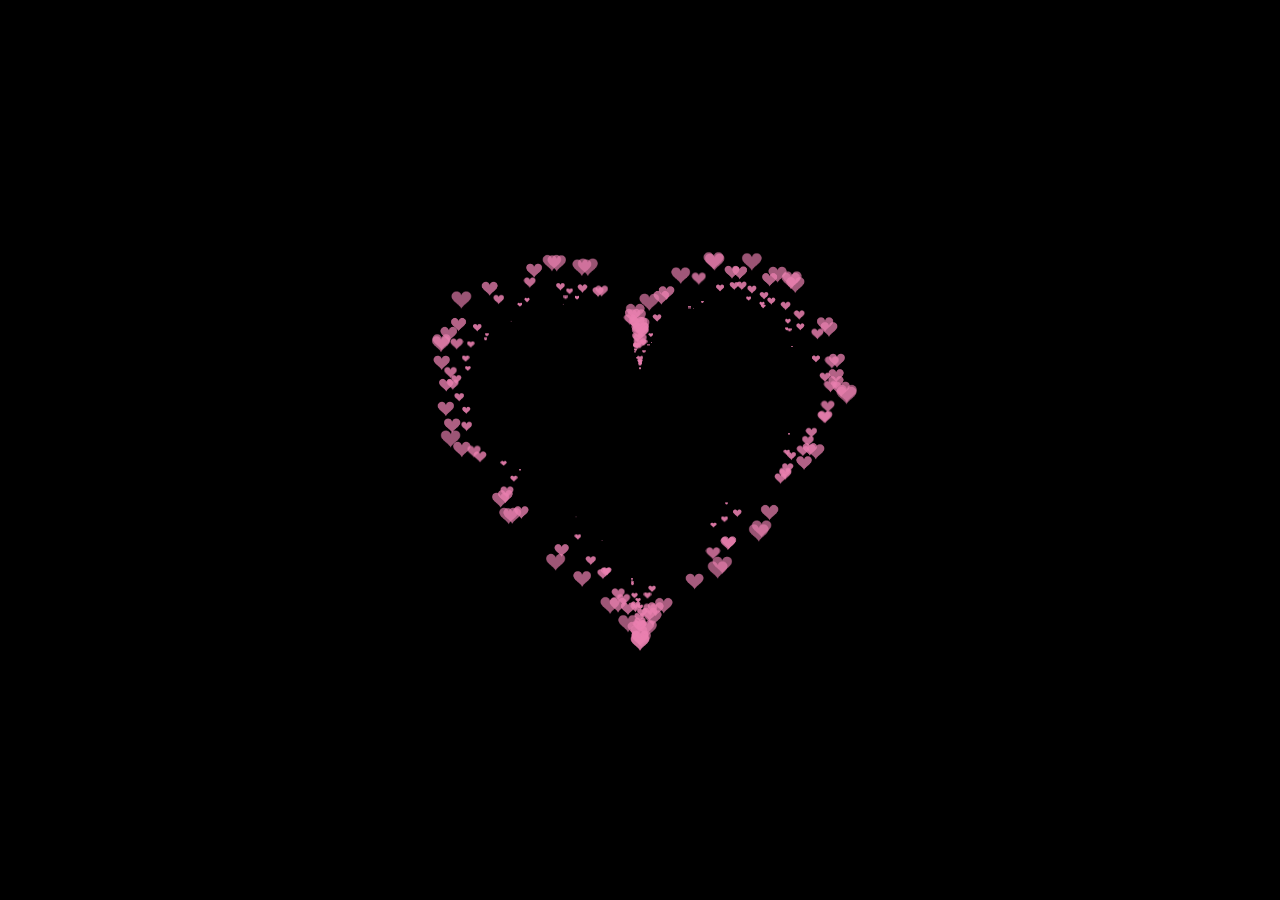
<file: heart.html>
<!DOCTYPE html>
<html>
  <head>
    <title>Gửi Diệu Nguyệt iu dấu của a</title>
    <meta charset="utf-8" />
    <meta name="Author" content="花无缺" />
    <meta name="Keywords" content="爱心代码" />
    <meta name="Description" content="爱心代码" />
    <link rel="shortcut icon" href="../picture/爱心.png" type="image/x-icon" />
    <style>
      html,
      body {
        height: 100%;
        padding: 0;
        margin: 0;
        background: #000;
      }

      canvas {
        position: absolute;
        width: 100%;
        height: 100%;
      }

      .title {
        display: flex;
        align-items: center;
        width: 20%;
        height: 20%;
        /* 文字居中 */
        text-align: center;
        /* 字体大小 */
        font-size: 30px;
        /* 背景颜色 */
        background-color: transparent;
        /* 文字颜色 */
        color: rgba(247, 110, 206, 0.829);
        /* 左右居中 */
        margin: auto;
        /* 定位 */
        position: relative;
        /* 上边距 */
        top: 40%;
        /* 字体 */
        font-family: "幼圆";
      }
    </style>
  </head>

  <body>
    <canvas id="pinkboard"></canvas>
    
    <script>
      var settings = {
        particles: {
          length: 500,
          duration: 2,
          velocity: 100,
          effect: -0.75,
          size: 30,
        },
      };

      (function () {
        var b = 0;
        var c = ["ms", "moz", "webkit", "o"];
        for (var a = 0; a < c.length && !window.requestAnimationFrame; ++a) {
          window.requestAnimationFrame = window[c[a] + "RequestAnimationFrame"];
          window.cancelAnimationFrame =
            window[c[a] + "CancelAnimationFrame"] ||
            window[c[a] + "CancelRequestAnimationFrame"];
        }
        if (!window.requestAnimationFrame) {
          window.requestAnimationFrame = function (h, e) {
            var d = new Date().getTime();
            var f = Math.max(0, 16 - (d - b));
            var g = window.setTimeout(function () {
              h(d + f);
            }, f);
            b = d + f;
            return g;
          };
        }
        if (!window.cancelAnimationFrame) {
          window.cancelAnimationFrame = function (d) {
            clearTimeout(d);
          };
        }
      })();

      var Point = (function () {
        function Point(x, y) {
          this.x = typeof x !== "undefined" ? x : 0;
          this.y = typeof y !== "undefined" ? y : 0;
        }
        Point.prototype.clone = function () {
          return new Point(this.x, this.y);
        };
        Point.prototype.length = function (length) {
          if (typeof length == "undefined")
            return Math.sqrt(this.x * this.x + this.y * this.y);
          this.normalize();
          this.x *= length;
          this.y *= length;
          return this;
        };
        Point.prototype.normalize = function () {
          var length = this.length();
          this.x /= length;
          this.y /= length;
          return this;
        };
        return Point;
      })();

      var Particle = (function () {
        function Particle() {
          this.position = new Point();
          this.velocity = new Point();
          this.acceleration = new Point();
          this.age = 0;
        }
        Particle.prototype.initialize = function (x, y, dx, dy) {
          this.position.x = x;
          this.position.y = y;
          this.velocity.x = dx;
          this.velocity.y = dy;
          this.acceleration.x = dx * settings.particles.effect;
          this.acceleration.y = dy * settings.particles.effect;
          this.age = 0;
        };
        Particle.prototype.update = function (deltaTime) {
          this.position.x += this.velocity.x * deltaTime;
          this.position.y += this.velocity.y * deltaTime;
          this.velocity.x += this.acceleration.x * deltaTime;
          this.velocity.y += this.acceleration.y * deltaTime;
          this.age += deltaTime;
        };
        Particle.prototype.draw = function (context, image) {
          function ease(t) {
            return --t * t * t + 1;
          }
          var size = image.width * ease(this.age / settings.particles.duration);
          context.globalAlpha = 1 - this.age / settings.particles.duration;
          context.drawImage(
            image,
            this.position.x - size / 2,
            this.position.y - size / 2,
            size,
            size
          );
        };
        return Particle;
      })();

      var ParticlePool = (function () {
        var particles,
          firstActive = 0,
          firstFree = 0,
          duration = settings.particles.duration;

        function ParticlePool(length) {
          // create and populate particle pool
          particles = new Array(length);
          for (var i = 0; i < particles.length; i++)
            particles[i] = new Particle();
        }
        ParticlePool.prototype.add = function (x, y, dx, dy) {
          particles[firstFree].initialize(x, y, dx, dy);

          // handle circular queue
          firstFree++;
          if (firstFree == particles.length) firstFree = 0;
          if (firstActive == firstFree) firstActive++;
          if (firstActive == particles.length) firstActive = 0;
        };
        ParticlePool.prototype.update = function (deltaTime) {
          var i;

          if (firstActive < firstFree) {
            for (i = firstActive; i < firstFree; i++)
              particles[i].update(deltaTime);
          }
          if (firstFree < firstActive) {
            for (i = firstActive; i < particles.length; i++)
              particles[i].update(deltaTime);
            for (i = 0; i < firstFree; i++) particles[i].update(deltaTime);
          }

          while (
            particles[firstActive].age >= duration &&
            firstActive != firstFree
          ) {
            firstActive++;
            if (firstActive == particles.length) firstActive = 0;
          }
        };
        ParticlePool.prototype.draw = function (context, image) {
          if (firstActive < firstFree) {
            for (i = firstActive; i < firstFree; i++)
              particles[i].draw(context, image);
          }
          if (firstFree < firstActive) {
            for (i = firstActive; i < particles.length; i++)
              particles[i].draw(context, image);
            for (i = 0; i < firstFree; i++) particles[i].draw(context, image);
          }
        };
        return ParticlePool;
      })();

      (function (canvas) {
        var context = canvas.getContext("2d"),
          particles = new ParticlePool(settings.particles.length),
          particleRate =
            settings.particles.length / settings.particles.duration,
          time;

        function pointOnHeart(t) {
          return new Point(
            160 * Math.pow(Math.sin(t), 3),
            130 * Math.cos(t) -
              50 * Math.cos(2 * t) -
              20 * Math.cos(3 * t) -
              10 * Math.cos(4 * t) +
              25
          );
        }

        var image = (function () {
          var canvas = document.createElement("canvas"),
            context = canvas.getContext("2d");
          canvas.width = settings.particles.size;
          canvas.height = settings.particles.size;

          function to(t) {
            var point = pointOnHeart(t);
            point.x =
              settings.particles.size / 2 +
              (point.x * settings.particles.size) / 350;
            point.y =
              settings.particles.size / 2 -
              (point.y * settings.particles.size) / 350;
            return point;
          }

          context.beginPath();
          var t = -Math.PI;
          var point = to(t);
          context.moveTo(point.x, point.y);
          while (t < Math.PI) {
            t += 0.01;
            point = to(t);
            context.lineTo(point.x, point.y);
          }
          context.closePath();

          context.fillStyle = "#ea80b0";
          context.fill();

          var image = new Image();
          image.src = canvas.toDataURL();
          return image;
        })();

        function render() {
          requestAnimationFrame(render);

          var newTime = new Date().getTime() / 1000,
            deltaTime = newTime - (time || newTime);
          time = newTime;

          context.clearRect(0, 0, canvas.width, canvas.height);

          var amount = particleRate * deltaTime;
          for (var i = 0; i < amount; i++) {
            var pos = pointOnHeart(Math.PI - 2 * Math.PI * Math.random());
            var dir = pos.clone().length(settings.particles.velocity);
            particles.add(
              canvas.width / 2 + pos.x,
              canvas.height / 2 - pos.y,
              dir.x,
              -dir.y
            );
          }

          particles.update(deltaTime);
          particles.draw(context, image);
        }

        function onResize() {
          canvas.width = canvas.clientWidth;
          canvas.height = canvas.clientHeight;
        }
        window.onresize = onResize;

        setTimeout(function () {
          onResize();
          render();
        }, 10);
      })(document.getElementById("pinkboard"));
    </script>
  </body>
</html>
</file>
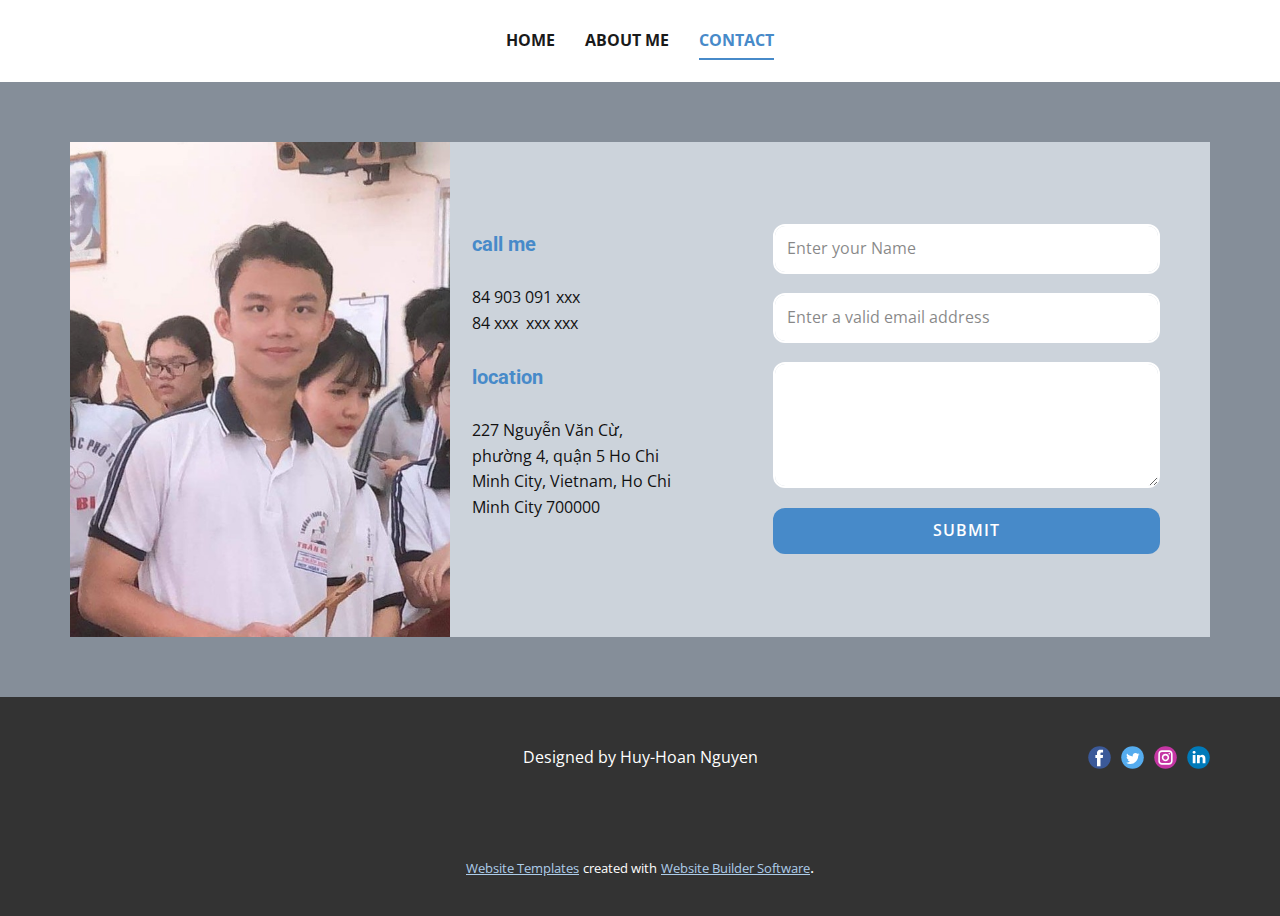
<file: Contact/Home.html>
<!DOCTYPE html>
<html style="font-size: 16px;">
  <head>
    <meta name="viewport" content="width=device-width, initial-scale=1.0">
    <meta charset="utf-8">
    <meta name="keywords" content="">
    <meta name="description" content="">
    <meta name="page_type" content="np-template-header-footer-from-plugin">
    <title>Contact</title>
    <link rel="stylesheet" href="nicepage.css" media="screen">
<link rel="stylesheet" href="Home.css" media="screen">
    <script class="u-script" type="text/javascript" src="jquery.js" defer=""></script>
    <script class="u-script" type="text/javascript" src="nicepage.js" defer=""></script>
    <meta name="generator" content="Nicepage 3.25.0, nicepage.com">
    <link id="u-theme-google-font" rel="stylesheet" href="https://fonts.googleapis.com/css?family=Roboto:100,100i,300,300i,400,400i,500,500i,700,700i,900,900i|Open+Sans:300,300i,400,400i,600,600i,700,700i,800,800i">
    
    
    <script type="application/ld+json">{
		"@context": "http://schema.org",
		"@type": "Organization",
		"name": "",
		"sameAs": []
}</script>
    <meta name="theme-color" content="#478ac9">
    <meta property="og:title" content="Home">
    <meta property="og:type" content="website">
  </head>
  <body class="u-body"><header class="u-clearfix u-header u-header" id="sec-c96b"><div class="u-clearfix u-sheet u-valign-middle u-sheet-1">
        <nav class="u-menu u-menu-dropdown u-offcanvas u-menu-1">
          <div class="menu-collapse" style="font-size: 1rem; letter-spacing: 0px; font-weight: 700; text-transform: uppercase;">
            <a class="u-button-style u-custom-active-border-color u-custom-border u-custom-border-color u-custom-borders u-custom-hover-border-color u-custom-left-right-menu-spacing u-custom-padding-bottom u-custom-text-color u-custom-text-hover-color u-custom-top-bottom-menu-spacing u-nav-link u-text-active-palette-1-base u-text-hover-palette-2-base" href="#">
              <svg><use xmlns:xlink="http://www.w3.org/1999/xlink" xlink:href="#menu-hamburger"></use></svg>
              <svg version="1.1" xmlns="http://www.w3.org/2000/svg" xmlns:xlink="http://www.w3.org/1999/xlink"><defs><symbol id="menu-hamburger" viewBox="0 0 16 16" style="width: 16px; height: 16px;"><rect y="1" width="16" height="2"></rect><rect y="7" width="16" height="2"></rect><rect y="13" width="16" height="2"></rect>
</symbol>
</defs></svg>
            </a>
          </div>
          <div class="u-custom-menu u-nav-container">
            <ul class="u-nav u-spacing-30 u-unstyled u-nav-1"><li class="u-nav-item"><a class="u-border-2 u-border-active-palette-1-base u-border-hover-palette-1-base u-border-no-left u-border-no-right u-border-no-top u-button-style u-nav-link u-text-active-palette-1-base u-text-grey-90 u-text-hover-grey-90" href="/index.html" style="padding: 10px 0px;">Home</a>
</li><li class="u-nav-item"><a class="u-border-2 u-border-active-palette-1-base u-border-hover-palette-1-base u-border-no-left u-border-no-right u-border-no-top u-button-style u-nav-link u-text-active-palette-1-base u-text-grey-90 u-text-hover-grey-90" href="/posts.html" style="padding: 10px 0px;">About Me</a>
</li><li class="u-nav-item"><a class="u-border-2 u-border-active-palette-1-base u-border-hover-palette-1-base u-border-no-left u-border-no-right u-border-no-top u-button-style u-nav-link u-text-active-palette-1-base u-text-grey-90 u-text-hover-grey-90" href="Contact.html" style="padding: 10px 0px;">Contact</a>
</li></ul>
          </div>
          <div class="u-custom-menu u-nav-container-collapse">
            <div class="u-black u-container-style u-inner-container-layout u-opacity u-opacity-95 u-sidenav">
              <div class="u-sidenav-overflow">
                <div class="u-menu-close"></div>
                <ul class="u-align-center u-nav u-popupmenu-items u-unstyled u-nav-2"><li class="u-nav-item"><a class="u-button-style u-nav-link" href="Home.html" style="padding: 10px 0px;">Home</a>
</li><li class="u-nav-item"><a class="u-button-style u-nav-link" href="About-Me.html" style="padding: 10px 0px;">About Me</a>
</li><li class="u-nav-item"><a class="u-button-style u-nav-link" href="Contact.html" style="padding: 10px 0px;">Contact</a>
</li></ul>
              </div>
            </div>
            <div class="u-black u-menu-overlay u-opacity u-opacity-70"></div>
          </div>
        </nav>
      </div></header>
    <section class="u-clearfix u-palette-5-dark-1 u-section-1" id="carousel_ee05">
      <div class="u-clearfix u-sheet u-valign-middle-sm u-valign-middle-xs u-sheet-1">
        <div class="u-clearfix u-expanded-width u-layout-wrap u-layout-wrap-1">
          <div class="u-layout">
            <div class="u-layout-row">
              <div class="u-align-left u-container-style u-image u-layout-cell u-left-cell u-size-20 u-image-1" data-image-width="744" data-image-height="744">
                <div class="u-container-layout u-container-layout-1"></div>
              </div>
              <div class="u-container-style u-layout-cell u-palette-5-light-1 u-size-17 u-layout-cell-2">
                <div class="u-container-layout u-container-layout-2">
                  <h6 class="u-text u-text-palette-1-base u-text-1">call me</h6>
                  <p class="u-text u-text-2">84 903 091 xxx<br>84 xxx&nbsp; xxx xxx
                  </p>
                  <h6 class="u-text u-text-palette-1-base u-text-3">location</h6>
                  <p class="u-text u-text-4"><i></i>
                    <a class="a8nywdso cxmmr5t8 e9989ue4 esr5mh6w esuyzwwr f1sip0of g5ia77u1 gpro0wi8 hcukyx3x i1ao9s8h jb3vyjys kvgmc6g5 lzcic4wl nc684nl6 nhd2j8a9 oajrlxb2 oygrvhab p7hjln8o py34i1dx qt6c0cv9 qu0x051f r7d6kgcz rq0escxv rz4wbd8a u-active-none u-border-none u-btn u-button-link u-button-style u-hover-none u-none u-text-body-color u-btn-1" href="https://l.facebook.com/l.php?u=https%3A%2F%2Fwww.google.com%2Fmaps%2Fdir%2F%3Fapi%3D1%26destination%3D10.762634569255%252C106.68200750662%26fbclid%3DIwAR0jmYUSpt5Ju2VPJsRVnVtYkwJG0cqIdsNtHpYahz829U8AK-roujXbs5w&amp;h=AT13hlgog_OBx87i-RVjg0_ra5ezSY1V08glBelxkfz473tD9WEi-e7I_mqjeMypOCr8D3Iordow260cj7MF6MNRCkXDFvHnpN48ZQ8bgezTLayAngzZVSk9ZdWR63YTgVbU0A" rel="nofollow" role="link" tabindex="0" target="_blank">227 Nguyễn Văn Cừ, phường 4, quận 5 Ho Chi Minh City, Vietnam, Ho Chi Minh City 700000</a>
                    <br>
                  </p>
                </div>
              </div>
              <div class="u-container-style u-layout-cell u-palette-5-light-1 u-right-cell u-size-23 u-layout-cell-3">
                <div class="u-container-layout u-valign-middle u-container-layout-3">
                  <div class="u-expanded-width u-form u-form-1">
                    <form action="#" method="POST" class="u-clearfix u-form-spacing-19 u-form-vertical u-inner-form" style="padding: 0;" source="custom" name="form">
                      <div class="u-form-group u-form-name">
                        <label for="name-daf4" class="u-form-control-hidden u-label">Name</label>
                        <input type="text" placeholder="Enter your Name" id="name-daf4" name="name" class="u-border-2 u-border-white u-input u-input-rectangle u-radius-12 u-white" required="">
                      </div>
                      <div class="u-form-email u-form-group">
                        <label for="email-daf4" class="u-form-control-hidden u-label">Email</label>
                        <input type="email" placeholder="Enter a valid email address" id="email-daf4" name="email" class="u-border-2 u-border-white u-input u-input-rectangle u-radius-12 u-white" required="">
                      </div>
                      <div class="u-form-group u-form-message">
                        <label for="message-daf4" class="u-form-control-hidden u-label">Message</label>
                        <textarea placeholder="" rows="4" cols="50" id="message-daf4" name="message" class="u-border-2 u-border-white u-input u-input-rectangle u-radius-12 u-white" required=""></textarea>
                      </div>
                      <div class="u-align-left u-form-group u-form-submit">
                        <a href="#" class="u-active-grey-70 u-border-none u-btn u-btn-round u-btn-submit u-button-style u-hover-grey-70 u-palette-1-base u-radius-12 u-btn-2">Submit</a>
                        <input type="submit" value="submit" class="u-form-control-hidden">
                      </div>
                      <div class="u-form-send-message u-form-send-success"> Thank you! Your message has been sent. </div>
                      <div class="u-form-send-error u-form-send-message"> Unable to send your message. Please fix errors then try again. </div>
                      <input type="hidden" value="" name="recaptchaResponse">
                    </form>
                  </div>
                </div>
              </div>
            </div>
          </div>
        </div>
      </div>
    </section>
    
    
    <footer class="u-align-center-md u-align-center-sm u-align-center-xs u-clearfix u-footer u-grey-80" id="sec-f759"><div class="u-clearfix u-sheet u-sheet-1">
        <div class="u-align-left u-social-icons u-spacing-10 u-social-icons-1">
          <a class="u-social-url" title="facebook" target="_blank" href=""><span class="u-icon u-social-facebook u-social-icon u-icon-1"><svg class="u-svg-link" preserveAspectRatio="xMidYMin slice" viewBox="0 0 112 112" style=""><use xmlns:xlink="http://www.w3.org/1999/xlink" xlink:href="#svg-1dd3"></use></svg><svg class="u-svg-content" viewBox="0 0 112 112" x="0" y="0" id="svg-1dd3"><circle fill="currentColor" cx="56.1" cy="56.1" r="55"></circle><path fill="#FFFFFF" d="M73.5,31.6h-9.1c-1.4,0-3.6,0.8-3.6,3.9v8.5h12.6L72,58.3H60.8v40.8H43.9V58.3h-8V43.9h8v-9.2
            c0-6.7,3.1-17,17-17h12.5v13.9H73.5z"></path></svg></span>
          </a>
          <a class="u-social-url" title="twitter" target="_blank" href=""><span class="u-icon u-social-icon u-social-twitter u-icon-2"><svg class="u-svg-link" preserveAspectRatio="xMidYMin slice" viewBox="0 0 112 112" style=""><use xmlns:xlink="http://www.w3.org/1999/xlink" xlink:href="#svg-1d57"></use></svg><svg class="u-svg-content" viewBox="0 0 112 112" x="0" y="0" id="svg-1d57"><circle fill="currentColor" class="st0" cx="56.1" cy="56.1" r="55"></circle><path fill="#FFFFFF" d="M83.8,47.3c0,0.6,0,1.2,0,1.7c0,17.7-13.5,38.2-38.2,38.2C38,87.2,31,85,25,81.2c1,0.1,2.1,0.2,3.2,0.2
            c6.3,0,12.1-2.1,16.7-5.7c-5.9-0.1-10.8-4-12.5-9.3c0.8,0.2,1.7,0.2,2.5,0.2c1.2,0,2.4-0.2,3.5-0.5c-6.1-1.2-10.8-6.7-10.8-13.1
            c0-0.1,0-0.1,0-0.2c1.8,1,3.9,1.6,6.1,1.7c-3.6-2.4-6-6.5-6-11.2c0-2.5,0.7-4.8,1.8-6.7c6.6,8.1,16.5,13.5,27.6,14
            c-0.2-1-0.3-2-0.3-3.1c0-7.4,6-13.4,13.4-13.4c3.9,0,7.3,1.6,9.8,4.2c3.1-0.6,5.9-1.7,8.5-3.3c-1,3.1-3.1,5.8-5.9,7.4
            c2.7-0.3,5.3-1,7.7-2.1C88.7,43,86.4,45.4,83.8,47.3z"></path></svg></span>
          </a>
          <a class="u-social-url" title="instagram" target="_blank" href=""><span class="u-icon u-social-icon u-social-instagram u-icon-3"><svg class="u-svg-link" preserveAspectRatio="xMidYMin slice" viewBox="0 0 112 112" style=""><use xmlns:xlink="http://www.w3.org/1999/xlink" xlink:href="#svg-9923"></use></svg><svg class="u-svg-content" viewBox="0 0 112 112" x="0" y="0" id="svg-9923"><circle fill="currentColor" cx="56.1" cy="56.1" r="55"></circle><path fill="#FFFFFF" d="M55.9,38.2c-9.9,0-17.9,8-17.9,17.9C38,66,46,74,55.9,74c9.9,0,17.9-8,17.9-17.9C73.8,46.2,65.8,38.2,55.9,38.2
            z M55.9,66.4c-5.7,0-10.3-4.6-10.3-10.3c-0.1-5.7,4.6-10.3,10.3-10.3c5.7,0,10.3,4.6,10.3,10.3C66.2,61.8,61.6,66.4,55.9,66.4z"></path><path fill="#FFFFFF" d="M74.3,33.5c-2.3,0-4.2,1.9-4.2,4.2s1.9,4.2,4.2,4.2s4.2-1.9,4.2-4.2S76.6,33.5,74.3,33.5z"></path><path fill="#FFFFFF" d="M73.1,21.3H38.6c-9.7,0-17.5,7.9-17.5,17.5v34.5c0,9.7,7.9,17.6,17.5,17.6h34.5c9.7,0,17.5-7.9,17.5-17.5V38.8
            C90.6,29.1,82.7,21.3,73.1,21.3z M83,73.3c0,5.5-4.5,9.9-9.9,9.9H38.6c-5.5,0-9.9-4.5-9.9-9.9V38.8c0-5.5,4.5-9.9,9.9-9.9h34.5
            c5.5,0,9.9,4.5,9.9,9.9V73.3z"></path></svg></span>
          </a>
          <a class="u-social-url" title="linkedin" target="_blank" href=""><span class="u-icon u-social-icon u-social-linkedin u-icon-4"><svg class="u-svg-link" preserveAspectRatio="xMidYMin slice" viewBox="0 0 112 112" style=""><use xmlns:xlink="http://www.w3.org/1999/xlink" xlink:href="#svg-5949"></use></svg><svg class="u-svg-content" viewBox="0 0 112 112" x="0" y="0" id="svg-5949"><circle fill="currentColor" cx="56.1" cy="56.1" r="55"></circle><path fill="#FFFFFF" d="M41.3,83.7H27.9V43.4h13.4V83.7z M34.6,37.9L34.6,37.9c-4.6,0-7.5-3.1-7.5-7c0-4,3-7,7.6-7s7.4,3,7.5,7
            C42.2,34.8,39.2,37.9,34.6,37.9z M89.6,83.7H76.2V62.2c0-5.4-1.9-9.1-6.8-9.1c-3.7,0-5.9,2.5-6.9,4.9c-0.4,0.9-0.4,2.1-0.4,3.3v22.5
            H48.7c0,0,0.2-36.5,0-40.3h13.4v5.7c1.8-2.7,5-6.7,12.1-6.7c8.8,0,15.4,5.8,15.4,18.1V83.7z"></path></svg></span>
          </a>
        </div>
        <p class="u-align-center-lg u-align-center-md u-align-center-xl u-text u-text-1">Designed by Huy-Hoan Nguyen</p>
      </div></footer>
    <section class="u-backlink u-clearfix u-grey-80">
      <a class="u-link" href="https://nicepage.com/website-templates" target="_blank">
        <span>Website Templates</span>
      </a>
      <p class="u-text">
        <span>created with</span>
      </p>
      <a class="u-link" href="https://nicepage.com/" target="_blank">
        <span>Website Builder Software</span>
      </a>. 
    </section>
  </body>
</html>
</file>
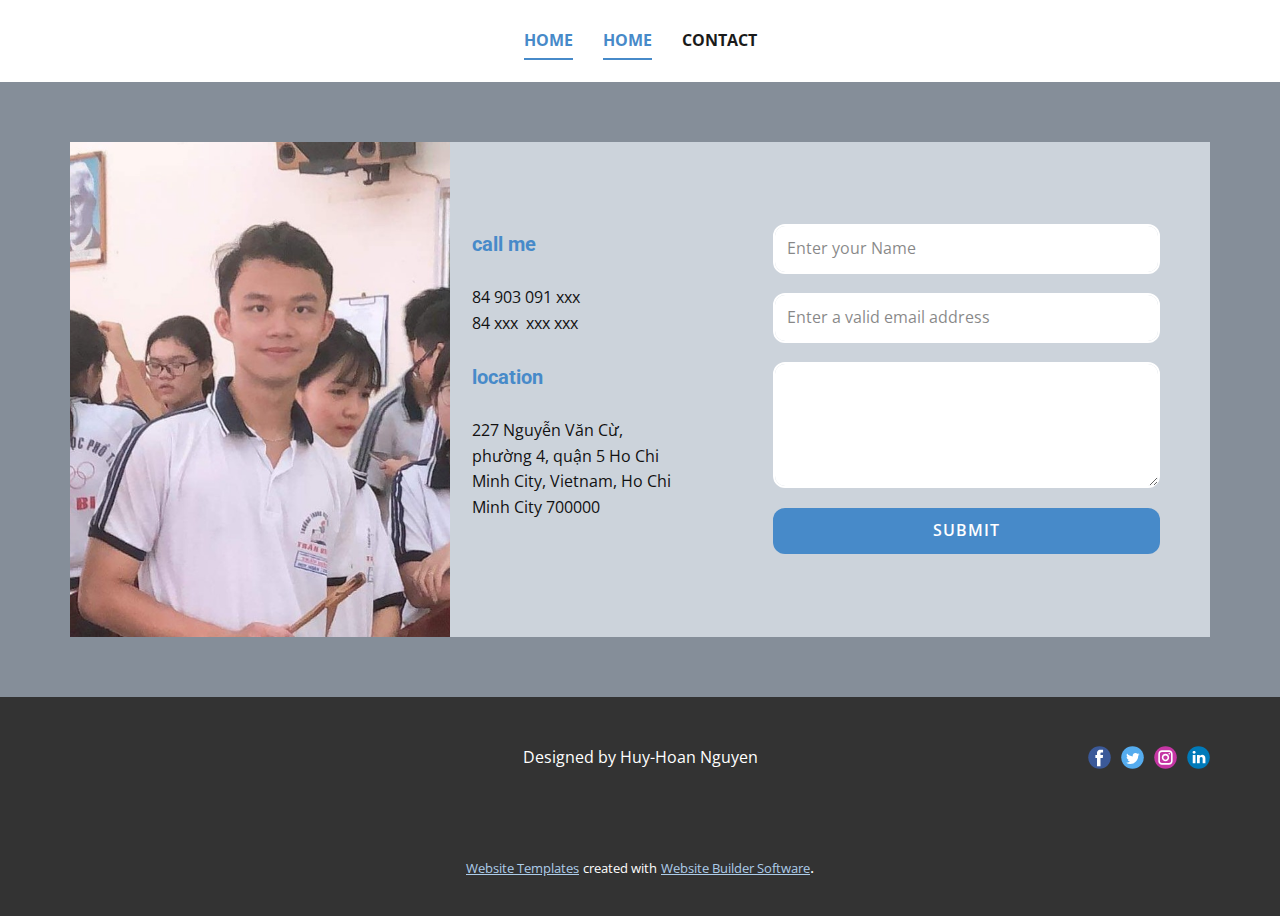
<file: Contact/index1.html>
<!DOCTYPE html>
<html style="font-size: 16px;">
  <head>
    <meta name="viewport" content="width=device-width, initial-scale=1.0">
    <meta charset="utf-8">
    <meta name="keywords" content="">
    <meta name="description" content="">
    <meta name="page_type" content="np-template-header-footer-from-plugin">
    <title>Home</title>
    <link rel="stylesheet" href="nicepage.css" media="screen">
<link rel="stylesheet" href="Home.css" media="screen">
    <script class="u-script" type="text/javascript" src="jquery.js" defer=""></script>
    <script class="u-script" type="text/javascript" src="nicepage.js" defer=""></script>
    <meta name="generator" content="Nicepage 3.25.0, nicepage.com">
    <link id="u-theme-google-font" rel="stylesheet" href="https://fonts.googleapis.com/css?family=Roboto:100,100i,300,300i,400,400i,500,500i,700,700i,900,900i|Open+Sans:300,300i,400,400i,600,600i,700,700i,800,800i">
    
    
    <script type="application/ld+json">{
		"@context": "http://schema.org",
		"@type": "Organization",
		"name": "",
		"sameAs": []
}</script>
    <meta name="theme-color" content="#478ac9">
    <meta property="og:title" content="Home">
    <meta property="og:type" content="website">
  </head>
  <body data-home-page="Home.html" data-home-page-title="Home" class="u-body"><header class="u-clearfix u-header u-header" id="sec-c96b"><div class="u-clearfix u-sheet u-valign-middle u-sheet-1">
        <nav class="u-menu u-menu-dropdown u-offcanvas u-menu-1">
          <div class="menu-collapse" style="font-size: 1rem; letter-spacing: 0px; font-weight: 700; text-transform: uppercase;">
            <a class="u-button-style u-custom-active-border-color u-custom-border u-custom-border-color u-custom-borders u-custom-hover-border-color u-custom-left-right-menu-spacing u-custom-padding-bottom u-custom-text-color u-custom-text-hover-color u-custom-top-bottom-menu-spacing u-nav-link u-text-active-palette-1-base u-text-hover-palette-2-base" href="#">
              <svg><use xmlns:xlink="http://www.w3.org/1999/xlink" xlink:href="#menu-hamburger"></use></svg>
              <svg version="1.1" xmlns="http://www.w3.org/2000/svg" xmlns:xlink="http://www.w3.org/1999/xlink"><defs><symbol id="menu-hamburger" viewBox="0 0 16 16" style="width: 16px; height: 16px;"><rect y="1" width="16" height="2"></rect><rect y="7" width="16" height="2"></rect><rect y="13" width="16" height="2"></rect>
</symbol>
</defs></svg>
            </a>
          </div>
          <div class="u-custom-menu u-nav-container">
            <ul class="u-nav u-spacing-30 u-unstyled u-nav-1"><li class="u-nav-item"><a class="u-border-2 u-border-active-palette-1-base u-border-hover-palette-1-base u-border-no-left u-border-no-right u-border-no-top u-button-style u-nav-link u-text-active-palette-1-base u-text-grey-90 u-text-hover-grey-90" href="/index.html" style="padding: 10px 0px;">Home</a>
</li><li class="u-nav-item"><a class="u-border-2 u-border-active-palette-1-base u-border-hover-palette-1-base u-border-no-left u-border-no-right u-border-no-top u-button-style u-nav-link u-text-active-palette-1-base u-text-grey-90 u-text-hover-grey-90" href="/posts.html" style="padding: 10px 0px;">Home</a>
</li><li class="u-nav-item"><a class="u-border-2 u-border-active-palette-1-base u-border-hover-palette-1-base u-border-no-left u-border-no-right u-border-no-top u-button-style u-nav-link u-text-active-palette-1-base u-text-grey-90 u-text-hover-grey-90" href="/Contact/Home.html" style="padding: 10px 0px;">Contact</a>
</li></ul>
          </div>
          <div class="u-custom-menu u-nav-container-collapse">
            <div class="u-black u-container-style u-inner-container-layout u-opacity u-opacity-95 u-sidenav">
              <div class="u-sidenav-overflow">
                <div class="u-menu-close"></div>
                <ul class="u-align-center u-nav u-popupmenu-items u-unstyled u-nav-2"><li class="u-nav-item"><a class="u-button-style u-nav-link" href="Home.html" style="padding: 10px 0px;">Home</a>
</li><li class="u-nav-item"><a class="u-button-style u-nav-link" href="About-Me.html" style="padding: 10px 0px;">About Me</a>
</li><li class="u-nav-item"><a class="u-button-style u-nav-link" href="Contact.html" style="padding: 10px 0px;">Contact</a>
</li></ul>
              </div>
            </div>
            <div class="u-black u-menu-overlay u-opacity u-opacity-70"></div>
          </div>
        </nav>
      </div></header>
    <section class="u-clearfix u-palette-5-dark-1 u-section-1" id="carousel_ee05">
      <div class="u-clearfix u-sheet u-valign-middle-sm u-valign-middle-xs u-sheet-1">
        <div class="u-clearfix u-expanded-width u-layout-wrap u-layout-wrap-1">
          <div class="u-layout">
            <div class="u-layout-row">
              <div class="u-align-left u-container-style u-image u-layout-cell u-left-cell u-size-20 u-image-1" data-image-width="744" data-image-height="744">
                <div class="u-container-layout u-container-layout-1"></div>
              </div>
              <div class="u-container-style u-layout-cell u-palette-5-light-1 u-size-17 u-layout-cell-2">
                <div class="u-container-layout u-container-layout-2">
                  <h6 class="u-text u-text-palette-1-base u-text-1">call me</h6>
                  <p class="u-text u-text-2">84 903 091 xxx<br>84 xxx&nbsp; xxx xxx
                  </p>
                  <h6 class="u-text u-text-palette-1-base u-text-3">location</h6>
                  <p class="u-text u-text-4"><i></i>
                    <a class="a8nywdso cxmmr5t8 e9989ue4 esr5mh6w esuyzwwr f1sip0of g5ia77u1 gpro0wi8 hcukyx3x i1ao9s8h jb3vyjys kvgmc6g5 lzcic4wl nc684nl6 nhd2j8a9 oajrlxb2 oygrvhab p7hjln8o py34i1dx qt6c0cv9 qu0x051f r7d6kgcz rq0escxv rz4wbd8a u-active-none u-border-none u-btn u-button-link u-button-style u-hover-none u-none u-text-body-color u-btn-1" href="https://l.facebook.com/l.php?u=https%3A%2F%2Fwww.google.com%2Fmaps%2Fdir%2F%3Fapi%3D1%26destination%3D10.762634569255%252C106.68200750662%26fbclid%3DIwAR0jmYUSpt5Ju2VPJsRVnVtYkwJG0cqIdsNtHpYahz829U8AK-roujXbs5w&amp;h=AT13hlgog_OBx87i-RVjg0_ra5ezSY1V08glBelxkfz473tD9WEi-e7I_mqjeMypOCr8D3Iordow260cj7MF6MNRCkXDFvHnpN48ZQ8bgezTLayAngzZVSk9ZdWR63YTgVbU0A" rel="nofollow" role="link" tabindex="0" target="_blank">227 Nguyễn Văn Cừ, phường 4, quận 5 Ho Chi Minh City, Vietnam, Ho Chi Minh City 700000</a>
                    <br>
                  </p>
                </div>
              </div>
              <div class="u-container-style u-layout-cell u-palette-5-light-1 u-right-cell u-size-23 u-layout-cell-3">
                <div class="u-container-layout u-valign-middle u-container-layout-3">
                  <div class="u-expanded-width u-form u-form-1">
                    <form action="#" method="POST" class="u-clearfix u-form-spacing-19 u-form-vertical u-inner-form" style="padding: 0;" source="custom" name="form">
                      <div class="u-form-group u-form-name">
                        <label for="name-daf4" class="u-form-control-hidden u-label">Name</label>
                        <input type="text" placeholder="Enter your Name" id="name-daf4" name="name" class="u-border-2 u-border-white u-input u-input-rectangle u-radius-12 u-white" required="">
                      </div>
                      <div class="u-form-email u-form-group">
                        <label for="email-daf4" class="u-form-control-hidden u-label">Email</label>
                        <input type="email" placeholder="Enter a valid email address" id="email-daf4" name="email" class="u-border-2 u-border-white u-input u-input-rectangle u-radius-12 u-white" required="">
                      </div>
                      <div class="u-form-group u-form-message">
                        <label for="message-daf4" class="u-form-control-hidden u-label">Message</label>
                        <textarea placeholder="" rows="4" cols="50" id="message-daf4" name="message" class="u-border-2 u-border-white u-input u-input-rectangle u-radius-12 u-white" required=""></textarea>
                      </div>
                      <div class="u-align-left u-form-group u-form-submit">
                        <a href="#" class="u-active-grey-70 u-border-none u-btn u-btn-round u-btn-submit u-button-style u-hover-grey-70 u-palette-1-base u-radius-12 u-btn-2">Submit</a>
                        <input type="submit" value="submit" class="u-form-control-hidden">
                      </div>
                      <div class="u-form-send-message u-form-send-success"> Thank you! Your message has been sent. </div>
                      <div class="u-form-send-error u-form-send-message"> Unable to send your message. Please fix errors then try again. </div>
                      <input type="hidden" value="" name="recaptchaResponse">
                    </form>
                  </div>
                </div>
              </div>
            </div>
          </div>
        </div>
      </div>
    </section>
    
    
    <footer class="u-align-center-md u-align-center-sm u-align-center-xs u-clearfix u-footer u-grey-80" id="sec-f759"><div class="u-clearfix u-sheet u-sheet-1">
        <div class="u-align-left u-social-icons u-spacing-10 u-social-icons-1">
          <a class="u-social-url" title="facebook" target="_blank" href=""><span class="u-icon u-social-facebook u-social-icon u-icon-1"><svg class="u-svg-link" preserveAspectRatio="xMidYMin slice" viewBox="0 0 112 112" style=""><use xmlns:xlink="http://www.w3.org/1999/xlink" xlink:href="#svg-1dd3"></use></svg><svg class="u-svg-content" viewBox="0 0 112 112" x="0" y="0" id="svg-1dd3"><circle fill="currentColor" cx="56.1" cy="56.1" r="55"></circle><path fill="#FFFFFF" d="M73.5,31.6h-9.1c-1.4,0-3.6,0.8-3.6,3.9v8.5h12.6L72,58.3H60.8v40.8H43.9V58.3h-8V43.9h8v-9.2
            c0-6.7,3.1-17,17-17h12.5v13.9H73.5z"></path></svg></span>
          </a>
          <a class="u-social-url" title="twitter" target="_blank" href=""><span class="u-icon u-social-icon u-social-twitter u-icon-2"><svg class="u-svg-link" preserveAspectRatio="xMidYMin slice" viewBox="0 0 112 112" style=""><use xmlns:xlink="http://www.w3.org/1999/xlink" xlink:href="#svg-1d57"></use></svg><svg class="u-svg-content" viewBox="0 0 112 112" x="0" y="0" id="svg-1d57"><circle fill="currentColor" class="st0" cx="56.1" cy="56.1" r="55"></circle><path fill="#FFFFFF" d="M83.8,47.3c0,0.6,0,1.2,0,1.7c0,17.7-13.5,38.2-38.2,38.2C38,87.2,31,85,25,81.2c1,0.1,2.1,0.2,3.2,0.2
            c6.3,0,12.1-2.1,16.7-5.7c-5.9-0.1-10.8-4-12.5-9.3c0.8,0.2,1.7,0.2,2.5,0.2c1.2,0,2.4-0.2,3.5-0.5c-6.1-1.2-10.8-6.7-10.8-13.1
            c0-0.1,0-0.1,0-0.2c1.8,1,3.9,1.6,6.1,1.7c-3.6-2.4-6-6.5-6-11.2c0-2.5,0.7-4.8,1.8-6.7c6.6,8.1,16.5,13.5,27.6,14
            c-0.2-1-0.3-2-0.3-3.1c0-7.4,6-13.4,13.4-13.4c3.9,0,7.3,1.6,9.8,4.2c3.1-0.6,5.9-1.7,8.5-3.3c-1,3.1-3.1,5.8-5.9,7.4
            c2.7-0.3,5.3-1,7.7-2.1C88.7,43,86.4,45.4,83.8,47.3z"></path></svg></span>
          </a>
          <a class="u-social-url" title="instagram" target="_blank" href=""><span class="u-icon u-social-icon u-social-instagram u-icon-3"><svg class="u-svg-link" preserveAspectRatio="xMidYMin slice" viewBox="0 0 112 112" style=""><use xmlns:xlink="http://www.w3.org/1999/xlink" xlink:href="#svg-9923"></use></svg><svg class="u-svg-content" viewBox="0 0 112 112" x="0" y="0" id="svg-9923"><circle fill="currentColor" cx="56.1" cy="56.1" r="55"></circle><path fill="#FFFFFF" d="M55.9,38.2c-9.9,0-17.9,8-17.9,17.9C38,66,46,74,55.9,74c9.9,0,17.9-8,17.9-17.9C73.8,46.2,65.8,38.2,55.9,38.2
            z M55.9,66.4c-5.7,0-10.3-4.6-10.3-10.3c-0.1-5.7,4.6-10.3,10.3-10.3c5.7,0,10.3,4.6,10.3,10.3C66.2,61.8,61.6,66.4,55.9,66.4z"></path><path fill="#FFFFFF" d="M74.3,33.5c-2.3,0-4.2,1.9-4.2,4.2s1.9,4.2,4.2,4.2s4.2-1.9,4.2-4.2S76.6,33.5,74.3,33.5z"></path><path fill="#FFFFFF" d="M73.1,21.3H38.6c-9.7,0-17.5,7.9-17.5,17.5v34.5c0,9.7,7.9,17.6,17.5,17.6h34.5c9.7,0,17.5-7.9,17.5-17.5V38.8
            C90.6,29.1,82.7,21.3,73.1,21.3z M83,73.3c0,5.5-4.5,9.9-9.9,9.9H38.6c-5.5,0-9.9-4.5-9.9-9.9V38.8c0-5.5,4.5-9.9,9.9-9.9h34.5
            c5.5,0,9.9,4.5,9.9,9.9V73.3z"></path></svg></span>
          </a>
          <a class="u-social-url" title="linkedin" target="_blank" href=""><span class="u-icon u-social-icon u-social-linkedin u-icon-4"><svg class="u-svg-link" preserveAspectRatio="xMidYMin slice" viewBox="0 0 112 112" style=""><use xmlns:xlink="http://www.w3.org/1999/xlink" xlink:href="#svg-5949"></use></svg><svg class="u-svg-content" viewBox="0 0 112 112" x="0" y="0" id="svg-5949"><circle fill="currentColor" cx="56.1" cy="56.1" r="55"></circle><path fill="#FFFFFF" d="M41.3,83.7H27.9V43.4h13.4V83.7z M34.6,37.9L34.6,37.9c-4.6,0-7.5-3.1-7.5-7c0-4,3-7,7.6-7s7.4,3,7.5,7
            C42.2,34.8,39.2,37.9,34.6,37.9z M89.6,83.7H76.2V62.2c0-5.4-1.9-9.1-6.8-9.1c-3.7,0-5.9,2.5-6.9,4.9c-0.4,0.9-0.4,2.1-0.4,3.3v22.5
            H48.7c0,0,0.2-36.5,0-40.3h13.4v5.7c1.8-2.7,5-6.7,12.1-6.7c8.8,0,15.4,5.8,15.4,18.1V83.7z"></path></svg></span>
          </a>
        </div>
        <p class="u-align-center-lg u-align-center-md u-align-center-xl u-text u-text-1">Designed by Huy-Hoan Nguyen</p>
      </div></footer>
    <section class="u-backlink u-clearfix u-grey-80">
      <a class="u-link" href="https://nicepage.com/website-templates" target="_blank">
        <span>Website Templates</span>
      </a>
      <p class="u-text">
        <span>created with</span>
      </p>
      <a class="u-link" href="https://nicepage.com/" target="_blank">
        <span>Website Builder Software</span>
      </a>. 
    </section>
  </body>
</html>
</file>
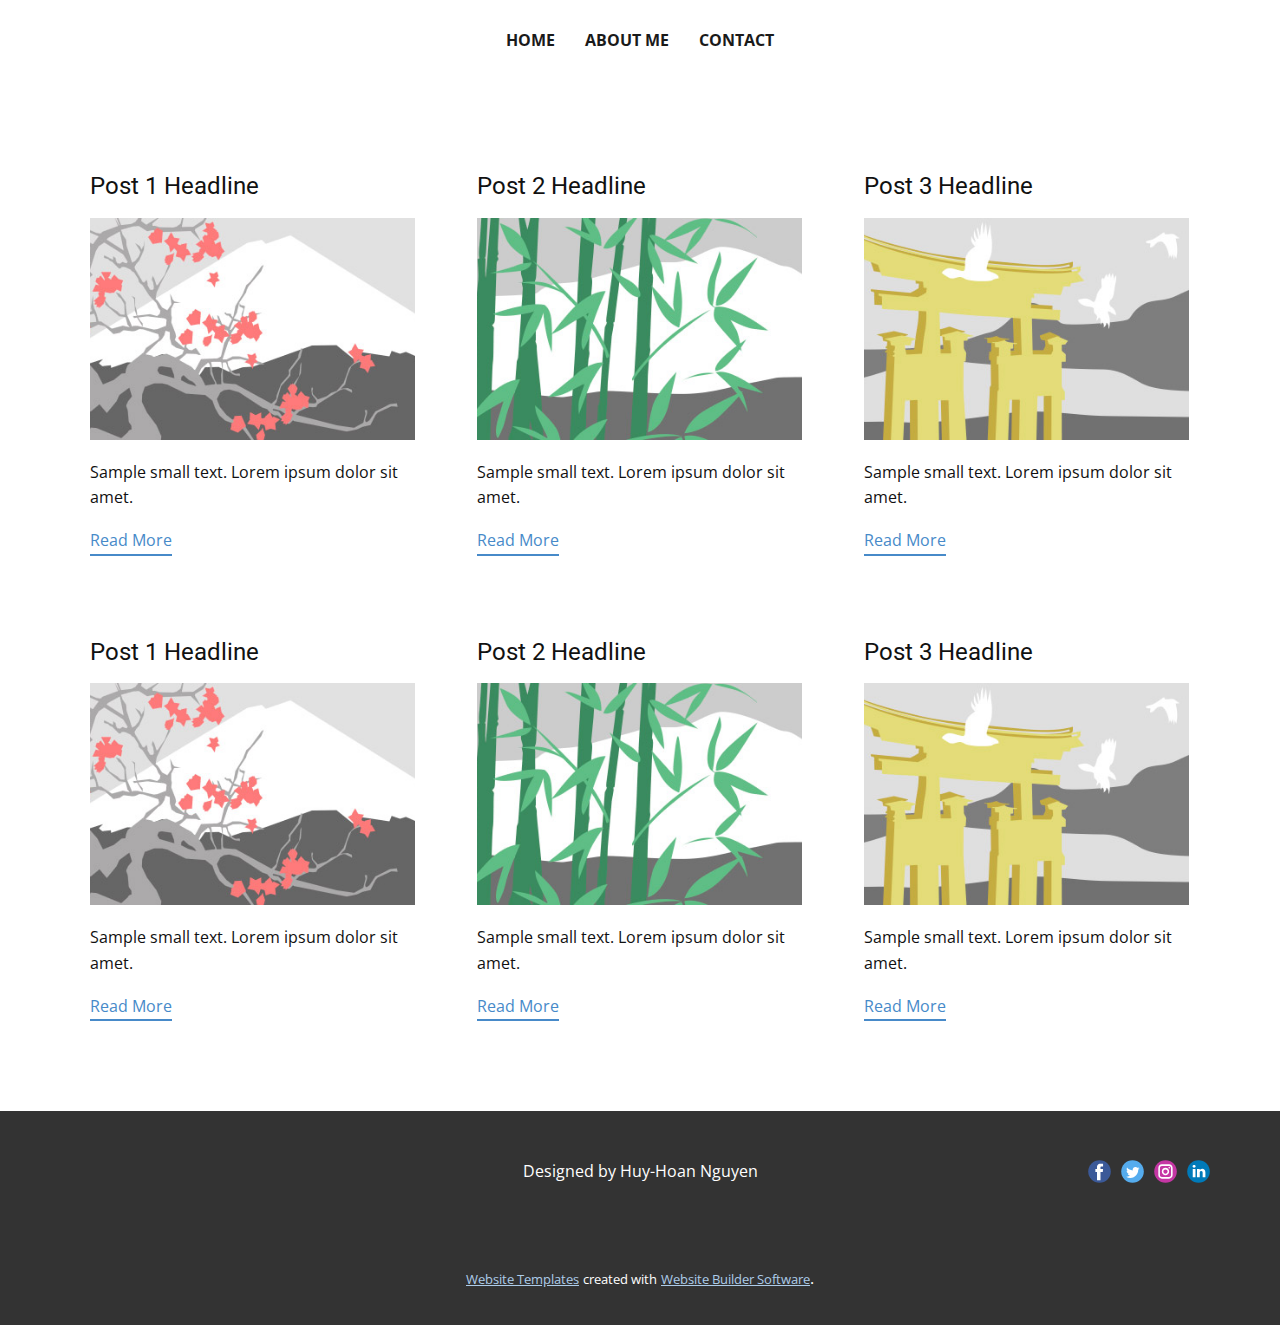
<file: Contact/blog/blog.html>
<html style="font-size: 16px;"><head>
    <meta name="viewport" content="width=device-width, initial-scale=1.0">
    <meta charset="utf-8">
    <meta name="keywords" content="">
    <meta name="description" content="">
    <meta name="page_type" content="np-template-header-footer-from-plugin">
    <title>Blog Template</title>
    <link rel="stylesheet" href="../nicepage.css" media="screen">
<link rel="stylesheet" href="../Blog-Template.css" media="screen">
    <script class="u-script" type="text/javascript" src="../jquery.js" defer=""></script>
    <script class="u-script" type="text/javascript" src="../nicepage.js" defer=""></script>
    <meta name="generator" content="Nicepage 3.25.0, nicepage.com">
    <link id="u-theme-google-font" rel="stylesheet" href="https://fonts.googleapis.com/css?family=Roboto:100,100i,300,300i,400,400i,500,500i,700,700i,900,900i|Open+Sans:300,300i,400,400i,600,600i,700,700i,800,800i">
    
    
    <script type="application/ld+json">{
		"@context": "http://schema.org",
		"@type": "Organization",
		"name": "",
		"sameAs": []
}</script>
    <meta name="theme-color" content="#478ac9">
  </head>
  <body class="u-body"><header class="u-clearfix u-header u-header" id="sec-c96b"><div class="u-clearfix u-sheet u-valign-middle u-sheet-1">
        <nav class="u-menu u-menu-dropdown u-offcanvas u-menu-1">
          <div class="menu-collapse" style="font-size: 1rem; letter-spacing: 0px; font-weight: 700; text-transform: uppercase;">
            <a class="u-button-style u-custom-active-border-color u-custom-border u-custom-border-color u-custom-borders u-custom-hover-border-color u-custom-left-right-menu-spacing u-custom-padding-bottom u-custom-text-color u-custom-text-hover-color u-custom-top-bottom-menu-spacing u-nav-link u-text-active-palette-1-base u-text-hover-palette-2-base" href="#">
              <svg><use xmlns:xlink="http://www.w3.org/1999/xlink" xlink:href="#menu-hamburger"></use></svg>
              <svg version="1.1" xmlns="http://www.w3.org/2000/svg" xmlns:xlink="http://www.w3.org/1999/xlink"><defs><symbol id="menu-hamburger" viewBox="0 0 16 16" style="width: 16px; height: 16px;"><rect y="1" width="16" height="2"></rect><rect y="7" width="16" height="2"></rect><rect y="13" width="16" height="2"></rect>
</symbol>
</defs></svg>
            </a>
          </div>
          <div class="u-custom-menu u-nav-container">
            <ul class="u-nav u-spacing-30 u-unstyled u-nav-1"><li class="u-nav-item"><a class="u-border-2 u-border-active-palette-1-base u-border-hover-palette-1-base u-border-no-left u-border-no-right u-border-no-top u-button-style u-nav-link u-text-active-palette-1-base u-text-grey-90 u-text-hover-grey-90" href="../Home.html" style="padding: 10px 0px;">Home</a>
</li><li class="u-nav-item"><a class="u-border-2 u-border-active-palette-1-base u-border-hover-palette-1-base u-border-no-left u-border-no-right u-border-no-top u-button-style u-nav-link u-text-active-palette-1-base u-text-grey-90 u-text-hover-grey-90" href="../About-Me.html" style="padding: 10px 0px;">About Me</a>
</li><li class="u-nav-item"><a class="u-border-2 u-border-active-palette-1-base u-border-hover-palette-1-base u-border-no-left u-border-no-right u-border-no-top u-button-style u-nav-link u-text-active-palette-1-base u-text-grey-90 u-text-hover-grey-90" href="../Contact.html" style="padding: 10px 0px;">Contact</a>
</li></ul>
          </div>
          <div class="u-custom-menu u-nav-container-collapse">
            <div class="u-black u-container-style u-inner-container-layout u-opacity u-opacity-95 u-sidenav">
              <div class="u-sidenav-overflow">
                <div class="u-menu-close"></div>
                <ul class="u-align-center u-nav u-popupmenu-items u-unstyled u-nav-2"><li class="u-nav-item"><a class="u-button-style u-nav-link" href="../Home.html" style="padding: 10px 0px;">Home</a>
</li><li class="u-nav-item"><a class="u-button-style u-nav-link" href="../About-Me.html" style="padding: 10px 0px;">About Me</a>
</li><li class="u-nav-item"><a class="u-button-style u-nav-link" href="../Contact.html" style="padding: 10px 0px;">Contact</a>
</li></ul>
              </div>
            </div>
            <div class="u-black u-menu-overlay u-opacity u-opacity-70"></div>
          </div>
        </nav>
      </div></header>
    <section class="u-clearfix u-section-1" id="sec-9662">
      <div class="u-clearfix u-sheet u-valign-middle u-sheet-1"><!--blog--><!--blog_options_json--><!--{"type":"Recent","source":"","tags":"","count":""}--><!--/blog_options_json-->
        <div class="u-blog u-expanded-width u-repeater u-repeater-1"><!--blog_post-->
          <div class="u-blog-post u-container-style u-repeater-item u-white u-repeater-item-1">
            <div class="u-container-layout u-similar-container u-valign-top u-container-layout-1"><!--blog_post_header-->
              <h4 class="u-blog-control u-text u-text-1">
                <a class="u-post-header-link" href="../blog/post.html"><!--blog_post_header_content-->Post 1 Headline<!--/blog_post_header_content--></a>
              </h4><!--/blog_post_header--><!--blog_post_image-->
              <a class="u-post-header-link" href="../blog/post.html"><img alt="" class="u-blog-control u-expanded-width u-image u-image-default u-image-1" src="[data-uri]"></a><!--/blog_post_image--><!--blog_post_content-->
              <div class="u-blog-control u-post-content u-text u-text-2 fr-view">Sample small text. Lorem ipsum dolor sit amet.</div><!--/blog_post_content--><!--blog_post_readmore-->
              <a href="../blog/post.html" class="u-blog-control u-border-2 u-border-palette-1-base u-btn u-btn-rectangle u-button-style u-none u-btn-1"><!--blog_post_readmore_content--><!--options_json--><!--{"content":""}--><!--/options_json-->Read More<!--/blog_post_readmore_content--></a><!--/blog_post_readmore-->
            </div>
          </div><div class="u-blog-post u-container-style u-repeater-item u-video-cover u-white">
            <div class="u-container-layout u-similar-container u-valign-top u-container-layout-2"><!--blog_post_header-->
              <h4 class="u-blog-control u-text u-text-3">
                <a class="u-post-header-link" href="../blog/post-1.html"><!--blog_post_header_content-->Post 2 Headline<!--/blog_post_header_content--></a>
              </h4><!--/blog_post_header--><!--blog_post_image-->
              <a class="u-post-header-link" href="../blog/post-1.html"><img alt="" class="u-blog-control u-expanded-width u-image u-image-default u-image-2" src="[data-uri]"></a><!--/blog_post_image--><!--blog_post_content-->
              <div class="u-blog-control u-post-content u-text u-text-4 fr-view">Sample small text. Lorem ipsum dolor sit amet.</div><!--/blog_post_content--><!--blog_post_readmore-->
              <a href="../blog/post-1.html" class="u-blog-control u-border-2 u-border-palette-1-base u-btn u-btn-rectangle u-button-style u-none u-btn-2"><!--blog_post_readmore_content--><!--options_json--><!--{"content":""}--><!--/options_json-->Read More<!--/blog_post_readmore_content--></a><!--/blog_post_readmore-->
            </div>
          </div><div class="u-blog-post u-container-style u-repeater-item u-video-cover u-white">
            <div class="u-container-layout u-similar-container u-valign-top u-container-layout-3"><!--blog_post_header-->
              <h4 class="u-blog-control u-text u-text-5">
                <a class="u-post-header-link" href="../blog/post-2.html"><!--blog_post_header_content-->Post 3 Headline<!--/blog_post_header_content--></a>
              </h4><!--/blog_post_header--><!--blog_post_image-->
              <a class="u-post-header-link" href="../blog/post-2.html"><img alt="" class="u-blog-control u-expanded-width u-image u-image-default u-image-3" src="[data-uri]"></a><!--/blog_post_image--><!--blog_post_content-->
              <div class="u-blog-control u-post-content u-text u-text-6 fr-view">Sample small text. Lorem ipsum dolor sit amet.</div><!--/blog_post_content--><!--blog_post_readmore-->
              <a href="../blog/post-2.html" class="u-blog-control u-border-2 u-border-palette-1-base u-btn u-btn-rectangle u-button-style u-none u-btn-3"><!--blog_post_readmore_content--><!--options_json--><!--{"content":""}--><!--/options_json-->Read More<!--/blog_post_readmore_content--></a><!--/blog_post_readmore-->
            </div>
          </div><div class="u-blog-post u-container-style u-repeater-item u-white u-repeater-item-1">
            <div class="u-container-layout u-similar-container u-valign-top u-container-layout-1"><!--blog_post_header-->
              <h4 class="u-blog-control u-text u-text-1">
                <a class="u-post-header-link" href="../blog/post-3.html"><!--blog_post_header_content-->Post 1 Headline<!--/blog_post_header_content--></a>
              </h4><!--/blog_post_header--><!--blog_post_image-->
              <a class="u-post-header-link" href="../blog/post-3.html"><img alt="" class="u-blog-control u-expanded-width u-image u-image-default u-image-1" src="[data-uri]"></a><!--/blog_post_image--><!--blog_post_content-->
              <div class="u-blog-control u-post-content u-text u-text-2 fr-view">Sample small text. Lorem ipsum dolor sit amet.</div><!--/blog_post_content--><!--blog_post_readmore-->
              <a href="../blog/post-3.html" class="u-blog-control u-border-2 u-border-palette-1-base u-btn u-btn-rectangle u-button-style u-none u-btn-1"><!--blog_post_readmore_content--><!--options_json--><!--{"content":""}--><!--/options_json-->Read More<!--/blog_post_readmore_content--></a><!--/blog_post_readmore-->
            </div>
          </div><div class="u-blog-post u-container-style u-repeater-item u-video-cover u-white">
            <div class="u-container-layout u-similar-container u-valign-top u-container-layout-2"><!--blog_post_header-->
              <h4 class="u-blog-control u-text u-text-3">
                <a class="u-post-header-link" href="../blog/post-4.html"><!--blog_post_header_content-->Post 2 Headline<!--/blog_post_header_content--></a>
              </h4><!--/blog_post_header--><!--blog_post_image-->
              <a class="u-post-header-link" href="../blog/post-4.html"><img alt="" class="u-blog-control u-expanded-width u-image u-image-default u-image-2" src="[data-uri]"></a><!--/blog_post_image--><!--blog_post_content-->
              <div class="u-blog-control u-post-content u-text u-text-4 fr-view">Sample small text. Lorem ipsum dolor sit amet.</div><!--/blog_post_content--><!--blog_post_readmore-->
              <a href="../blog/post-4.html" class="u-blog-control u-border-2 u-border-palette-1-base u-btn u-btn-rectangle u-button-style u-none u-btn-2"><!--blog_post_readmore_content--><!--options_json--><!--{"content":""}--><!--/options_json-->Read More<!--/blog_post_readmore_content--></a><!--/blog_post_readmore-->
            </div>
          </div><div class="u-blog-post u-container-style u-repeater-item u-video-cover u-white">
            <div class="u-container-layout u-similar-container u-valign-top u-container-layout-3"><!--blog_post_header-->
              <h4 class="u-blog-control u-text u-text-5">
                <a class="u-post-header-link" href="../blog/post-5.html"><!--blog_post_header_content-->Post 3 Headline<!--/blog_post_header_content--></a>
              </h4><!--/blog_post_header--><!--blog_post_image-->
              <a class="u-post-header-link" href="../blog/post-5.html"><img alt="" class="u-blog-control u-expanded-width u-image u-image-default u-image-3" src="[data-uri]"></a><!--/blog_post_image--><!--blog_post_content-->
              <div class="u-blog-control u-post-content u-text u-text-6 fr-view">Sample small text. Lorem ipsum dolor sit amet.</div><!--/blog_post_content--><!--blog_post_readmore-->
              <a href="../blog/post-5.html" class="u-blog-control u-border-2 u-border-palette-1-base u-btn u-btn-rectangle u-button-style u-none u-btn-3"><!--blog_post_readmore_content--><!--options_json--><!--{"content":""}--><!--/options_json-->Read More<!--/blog_post_readmore_content--></a><!--/blog_post_readmore-->
            </div>
          </div><!--/blog_post--><!--blog_post-->
          <!--/blog_post--><!--blog_post-->
          <!--/blog_post-->
        </div><!--/blog-->
      </div>
    </section>
    
    
    <footer class="u-align-center-md u-align-center-sm u-align-center-xs u-clearfix u-footer u-grey-80" id="sec-f759"><div class="u-clearfix u-sheet u-sheet-1">
        <div class="u-align-left u-social-icons u-spacing-10 u-social-icons-1">
          <a class="u-social-url" title="facebook" target="_blank" href=""><span class="u-icon u-social-facebook u-social-icon u-icon-1"><svg class="u-svg-link" preserveAspectRatio="xMidYMin slice" viewBox="0 0 112 112" style=""><use xmlns:xlink="http://www.w3.org/1999/xlink" xlink:href="#svg-1dd3"></use></svg><svg class="u-svg-content" viewBox="0 0 112 112" x="0" y="0" id="svg-1dd3"><circle fill="currentColor" cx="56.1" cy="56.1" r="55"></circle><path fill="#FFFFFF" d="M73.5,31.6h-9.1c-1.4,0-3.6,0.8-3.6,3.9v8.5h12.6L72,58.3H60.8v40.8H43.9V58.3h-8V43.9h8v-9.2
            c0-6.7,3.1-17,17-17h12.5v13.9H73.5z"></path></svg></span>
          </a>
          <a class="u-social-url" title="twitter" target="_blank" href=""><span class="u-icon u-social-icon u-social-twitter u-icon-2"><svg class="u-svg-link" preserveAspectRatio="xMidYMin slice" viewBox="0 0 112 112" style=""><use xmlns:xlink="http://www.w3.org/1999/xlink" xlink:href="#svg-1d57"></use></svg><svg class="u-svg-content" viewBox="0 0 112 112" x="0" y="0" id="svg-1d57"><circle fill="currentColor" class="st0" cx="56.1" cy="56.1" r="55"></circle><path fill="#FFFFFF" d="M83.8,47.3c0,0.6,0,1.2,0,1.7c0,17.7-13.5,38.2-38.2,38.2C38,87.2,31,85,25,81.2c1,0.1,2.1,0.2,3.2,0.2
            c6.3,0,12.1-2.1,16.7-5.7c-5.9-0.1-10.8-4-12.5-9.3c0.8,0.2,1.7,0.2,2.5,0.2c1.2,0,2.4-0.2,3.5-0.5c-6.1-1.2-10.8-6.7-10.8-13.1
            c0-0.1,0-0.1,0-0.2c1.8,1,3.9,1.6,6.1,1.7c-3.6-2.4-6-6.5-6-11.2c0-2.5,0.7-4.8,1.8-6.7c6.6,8.1,16.5,13.5,27.6,14
            c-0.2-1-0.3-2-0.3-3.1c0-7.4,6-13.4,13.4-13.4c3.9,0,7.3,1.6,9.8,4.2c3.1-0.6,5.9-1.7,8.5-3.3c-1,3.1-3.1,5.8-5.9,7.4
            c2.7-0.3,5.3-1,7.7-2.1C88.7,43,86.4,45.4,83.8,47.3z"></path></svg></span>
          </a>
          <a class="u-social-url" title="instagram" target="_blank" href=""><span class="u-icon u-social-icon u-social-instagram u-icon-3"><svg class="u-svg-link" preserveAspectRatio="xMidYMin slice" viewBox="0 0 112 112" style=""><use xmlns:xlink="http://www.w3.org/1999/xlink" xlink:href="#svg-9923"></use></svg><svg class="u-svg-content" viewBox="0 0 112 112" x="0" y="0" id="svg-9923"><circle fill="currentColor" cx="56.1" cy="56.1" r="55"></circle><path fill="#FFFFFF" d="M55.9,38.2c-9.9,0-17.9,8-17.9,17.9C38,66,46,74,55.9,74c9.9,0,17.9-8,17.9-17.9C73.8,46.2,65.8,38.2,55.9,38.2
            z M55.9,66.4c-5.7,0-10.3-4.6-10.3-10.3c-0.1-5.7,4.6-10.3,10.3-10.3c5.7,0,10.3,4.6,10.3,10.3C66.2,61.8,61.6,66.4,55.9,66.4z"></path><path fill="#FFFFFF" d="M74.3,33.5c-2.3,0-4.2,1.9-4.2,4.2s1.9,4.2,4.2,4.2s4.2-1.9,4.2-4.2S76.6,33.5,74.3,33.5z"></path><path fill="#FFFFFF" d="M73.1,21.3H38.6c-9.7,0-17.5,7.9-17.5,17.5v34.5c0,9.7,7.9,17.6,17.5,17.6h34.5c9.7,0,17.5-7.9,17.5-17.5V38.8
            C90.6,29.1,82.7,21.3,73.1,21.3z M83,73.3c0,5.5-4.5,9.9-9.9,9.9H38.6c-5.5,0-9.9-4.5-9.9-9.9V38.8c0-5.5,4.5-9.9,9.9-9.9h34.5
            c5.5,0,9.9,4.5,9.9,9.9V73.3z"></path></svg></span>
          </a>
          <a class="u-social-url" title="linkedin" target="_blank" href=""><span class="u-icon u-social-icon u-social-linkedin u-icon-4"><svg class="u-svg-link" preserveAspectRatio="xMidYMin slice" viewBox="0 0 112 112" style=""><use xmlns:xlink="http://www.w3.org/1999/xlink" xlink:href="#svg-5949"></use></svg><svg class="u-svg-content" viewBox="0 0 112 112" x="0" y="0" id="svg-5949"><circle fill="currentColor" cx="56.1" cy="56.1" r="55"></circle><path fill="#FFFFFF" d="M41.3,83.7H27.9V43.4h13.4V83.7z M34.6,37.9L34.6,37.9c-4.6,0-7.5-3.1-7.5-7c0-4,3-7,7.6-7s7.4,3,7.5,7
            C42.2,34.8,39.2,37.9,34.6,37.9z M89.6,83.7H76.2V62.2c0-5.4-1.9-9.1-6.8-9.1c-3.7,0-5.9,2.5-6.9,4.9c-0.4,0.9-0.4,2.1-0.4,3.3v22.5
            H48.7c0,0,0.2-36.5,0-40.3h13.4v5.7c1.8-2.7,5-6.7,12.1-6.7c8.8,0,15.4,5.8,15.4,18.1V83.7z"></path></svg></span>
          </a>
        </div>
        <p class="u-align-center-lg u-align-center-md u-align-center-xl u-text u-text-1">Designed by Huy-Hoan Nguyen</p>
      </div></footer>
    <section class="u-backlink u-clearfix u-grey-80">
      <a class="u-link" href="https://nicepage.com/website-templates" target="_blank">
        <span>Website Templates</span>
      </a>
      <p class="u-text">
        <span>created with</span>
      </p>
      <a class="u-link" href="https://nicepage.com/" target="_blank">
        <span>Website Builder Software</span>
      </a>. 
    </section>
  
</body></html>
</file>
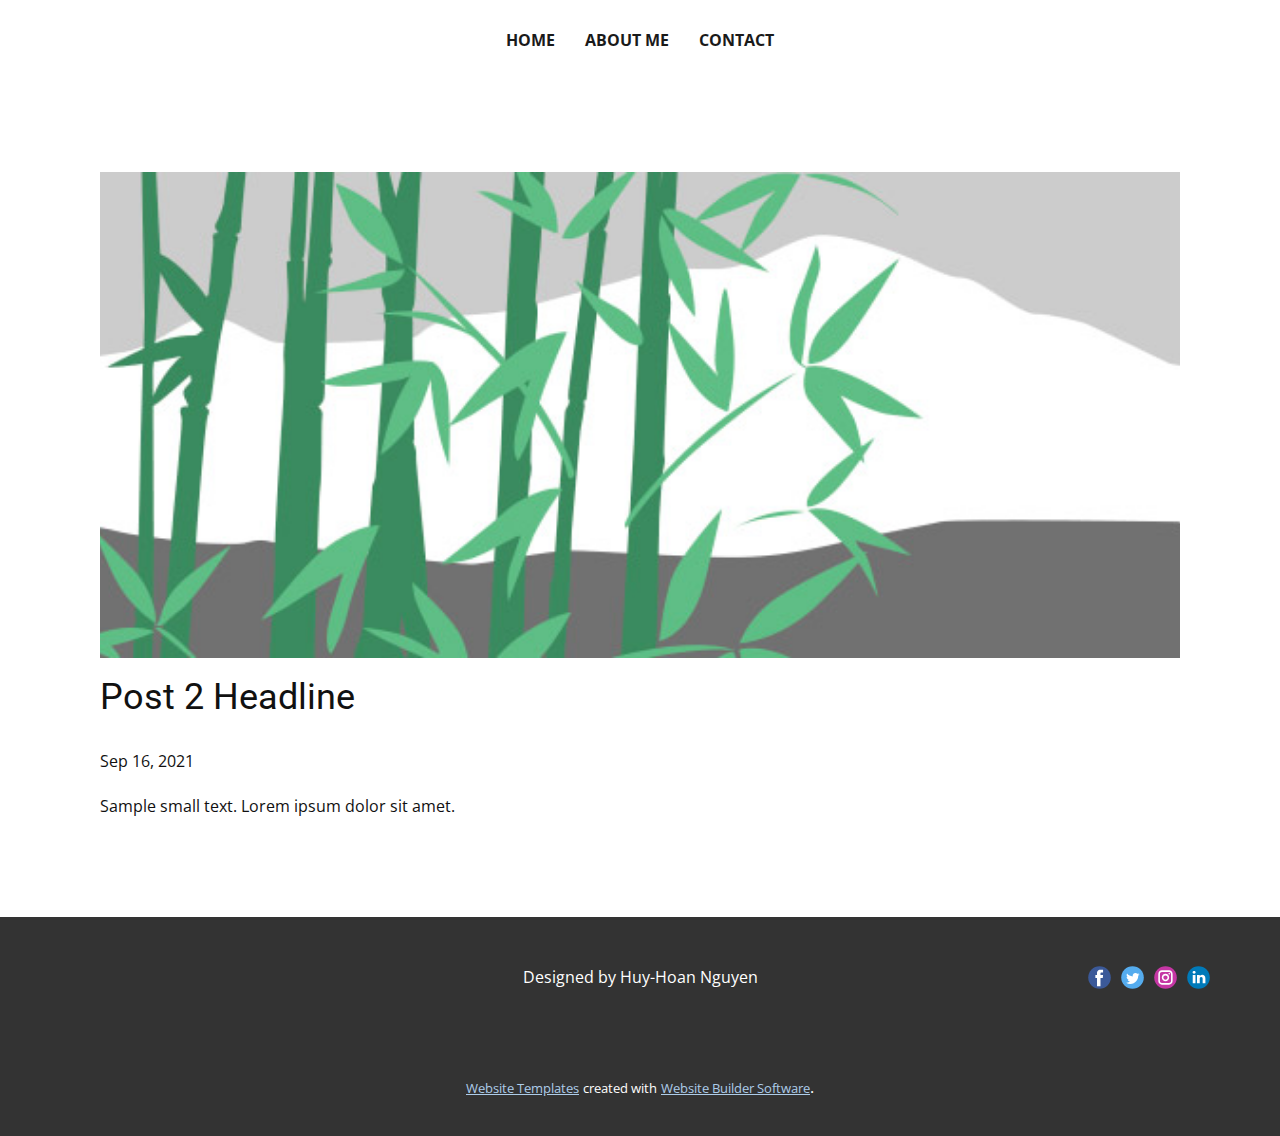
<file: Contact/blog/post-1.html>
<!doctype html>
<html style="font-size: 16px;"><head>
    <meta name="viewport" content="width=device-width, initial-scale=1.0">
    <meta charset="utf-8">
    <meta name="keywords" content="Post 1 Headline">
    <meta name="description" content="">
    <meta name="page_type" content="np-template-header-footer-from-plugin">
    <title>Post 2 Headline</title>
    <link rel="stylesheet" href="../nicepage.css" media="screen">
<link rel="stylesheet" href="../Post-Template.css" media="screen">
    <script class="u-script" type="text/javascript" src="../jquery.js" defer=""></script>
    <script class="u-script" type="text/javascript" src="../nicepage.js" defer=""></script>
    <meta name="generator" content="Nicepage 3.25.0, nicepage.com">
    <link id="u-theme-google-font" rel="stylesheet" href="https://fonts.googleapis.com/css?family=Roboto:100,100i,300,300i,400,400i,500,500i,700,700i,900,900i|Open+Sans:300,300i,400,400i,600,600i,700,700i,800,800i">
    
    
    <script type="application/ld+json">{
		"@context": "http://schema.org",
		"@type": "Organization",
		"name": "",
		"sameAs": []
}</script>
    <meta name="theme-color" content="#478ac9">
  </head>
  <body class="u-body"><header class="u-clearfix u-header u-header" id="sec-c96b"><div class="u-clearfix u-sheet u-valign-middle u-sheet-1">
        <nav class="u-menu u-menu-dropdown u-offcanvas u-menu-1">
          <div class="menu-collapse" style="font-size: 1rem; letter-spacing: 0px; font-weight: 700; text-transform: uppercase;">
            <a class="u-button-style u-custom-active-border-color u-custom-border u-custom-border-color u-custom-borders u-custom-hover-border-color u-custom-left-right-menu-spacing u-custom-padding-bottom u-custom-text-color u-custom-text-hover-color u-custom-top-bottom-menu-spacing u-nav-link u-text-active-palette-1-base u-text-hover-palette-2-base" href="#">
              <svg><use xmlns:xlink="http://www.w3.org/1999/xlink" xlink:href="#menu-hamburger"></use></svg>
              <svg version="1.1" xmlns="http://www.w3.org/2000/svg" xmlns:xlink="http://www.w3.org/1999/xlink"><defs><symbol id="menu-hamburger" viewBox="0 0 16 16" style="width: 16px; height: 16px;"><rect y="1" width="16" height="2"></rect><rect y="7" width="16" height="2"></rect><rect y="13" width="16" height="2"></rect>
</symbol>
</defs></svg>
            </a>
          </div>
          <div class="u-custom-menu u-nav-container">
            <ul class="u-nav u-spacing-30 u-unstyled u-nav-1"><li class="u-nav-item"><a class="u-border-2 u-border-active-palette-1-base u-border-hover-palette-1-base u-border-no-left u-border-no-right u-border-no-top u-button-style u-nav-link u-text-active-palette-1-base u-text-grey-90 u-text-hover-grey-90" href="../Home.html" style="padding: 10px 0px;">Home</a>
</li><li class="u-nav-item"><a class="u-border-2 u-border-active-palette-1-base u-border-hover-palette-1-base u-border-no-left u-border-no-right u-border-no-top u-button-style u-nav-link u-text-active-palette-1-base u-text-grey-90 u-text-hover-grey-90" href="../About-Me.html" style="padding: 10px 0px;">About Me</a>
</li><li class="u-nav-item"><a class="u-border-2 u-border-active-palette-1-base u-border-hover-palette-1-base u-border-no-left u-border-no-right u-border-no-top u-button-style u-nav-link u-text-active-palette-1-base u-text-grey-90 u-text-hover-grey-90" href="../Contact.html" style="padding: 10px 0px;">Contact</a>
</li></ul>
          </div>
          <div class="u-custom-menu u-nav-container-collapse">
            <div class="u-black u-container-style u-inner-container-layout u-opacity u-opacity-95 u-sidenav">
              <div class="u-sidenav-overflow">
                <div class="u-menu-close"></div>
                <ul class="u-align-center u-nav u-popupmenu-items u-unstyled u-nav-2"><li class="u-nav-item"><a class="u-button-style u-nav-link" href="../Home.html" style="padding: 10px 0px;">Home</a>
</li><li class="u-nav-item"><a class="u-button-style u-nav-link" href="../About-Me.html" style="padding: 10px 0px;">About Me</a>
</li><li class="u-nav-item"><a class="u-button-style u-nav-link" href="../Contact.html" style="padding: 10px 0px;">Contact</a>
</li></ul>
              </div>
            </div>
            <div class="u-black u-menu-overlay u-opacity u-opacity-70"></div>
          </div>
        </nav>
      </div></header>
    <section class="u-align-center u-clearfix u-section-1" id="sec-0e18">
      <div class="u-clearfix u-sheet u-valign-middle-md u-valign-middle-sm u-valign-middle-xs u-sheet-1"><!--post_details--><!--post_details_options_json--><!--{"source":""}--><!--/post_details_options_json--><!--blog_post-->
        <div class="u-container-style u-expanded-width u-post-details u-post-details-1">
          <div class="u-container-layout u-valign-middle u-container-layout-1"><!--blog_post_image-->
            <img alt="" class="u-blog-control u-expanded-width u-image u-image-default u-image-1" src="[data-uri]"><!--/blog_post_image--><!--blog_post_header-->
            <h2 class="u-blog-control u-text u-text-1">Post 2 Headline</h2><!--/blog_post_header--><!--blog_post_metadata-->
            <div class="u-blog-control u-metadata u-metadata-1"><!--blog_post_metadata_date-->
              <span class="u-meta-date u-meta-icon">Sep 16, 2021</span><!--/blog_post_metadata_date--><!--blog_post_metadata_category-->
              <!--/blog_post_metadata_category--><!--blog_post_metadata_comments-->
              <!--/blog_post_metadata_comments-->
            </div><!--/blog_post_metadata--><!--blog_post_content-->
            <div class="u-align-justify u-blog-control u-post-content u-text u-text-2 fr-view">
  Sample small text. Lorem ipsum dolor sit amet.
  </div><!--/blog_post_content-->
          </div>
        </div><!--/blog_post--><!--/post_details-->
      </div>
    </section>
    
    
    <footer class="u-align-center-md u-align-center-sm u-align-center-xs u-clearfix u-footer u-grey-80" id="sec-f759"><div class="u-clearfix u-sheet u-sheet-1">
        <div class="u-align-left u-social-icons u-spacing-10 u-social-icons-1">
          <a class="u-social-url" title="facebook" target="_blank" href=""><span class="u-icon u-social-facebook u-social-icon u-icon-1"><svg class="u-svg-link" preserveAspectRatio="xMidYMin slice" viewBox="0 0 112 112" style=""><use xmlns:xlink="http://www.w3.org/1999/xlink" xlink:href="#svg-1dd3"></use></svg><svg class="u-svg-content" viewBox="0 0 112 112" x="0" y="0" id="svg-1dd3"><circle fill="currentColor" cx="56.1" cy="56.1" r="55"></circle><path fill="#FFFFFF" d="M73.5,31.6h-9.1c-1.4,0-3.6,0.8-3.6,3.9v8.5h12.6L72,58.3H60.8v40.8H43.9V58.3h-8V43.9h8v-9.2
            c0-6.7,3.1-17,17-17h12.5v13.9H73.5z"></path></svg></span>
          </a>
          <a class="u-social-url" title="twitter" target="_blank" href=""><span class="u-icon u-social-icon u-social-twitter u-icon-2"><svg class="u-svg-link" preserveAspectRatio="xMidYMin slice" viewBox="0 0 112 112" style=""><use xmlns:xlink="http://www.w3.org/1999/xlink" xlink:href="#svg-1d57"></use></svg><svg class="u-svg-content" viewBox="0 0 112 112" x="0" y="0" id="svg-1d57"><circle fill="currentColor" class="st0" cx="56.1" cy="56.1" r="55"></circle><path fill="#FFFFFF" d="M83.8,47.3c0,0.6,0,1.2,0,1.7c0,17.7-13.5,38.2-38.2,38.2C38,87.2,31,85,25,81.2c1,0.1,2.1,0.2,3.2,0.2
            c6.3,0,12.1-2.1,16.7-5.7c-5.9-0.1-10.8-4-12.5-9.3c0.8,0.2,1.7,0.2,2.5,0.2c1.2,0,2.4-0.2,3.5-0.5c-6.1-1.2-10.8-6.7-10.8-13.1
            c0-0.1,0-0.1,0-0.2c1.8,1,3.9,1.6,6.1,1.7c-3.6-2.4-6-6.5-6-11.2c0-2.5,0.7-4.8,1.8-6.7c6.6,8.1,16.5,13.5,27.6,14
            c-0.2-1-0.3-2-0.3-3.1c0-7.4,6-13.4,13.4-13.4c3.9,0,7.3,1.6,9.8,4.2c3.1-0.6,5.9-1.7,8.5-3.3c-1,3.1-3.1,5.8-5.9,7.4
            c2.7-0.3,5.3-1,7.7-2.1C88.7,43,86.4,45.4,83.8,47.3z"></path></svg></span>
          </a>
          <a class="u-social-url" title="instagram" target="_blank" href=""><span class="u-icon u-social-icon u-social-instagram u-icon-3"><svg class="u-svg-link" preserveAspectRatio="xMidYMin slice" viewBox="0 0 112 112" style=""><use xmlns:xlink="http://www.w3.org/1999/xlink" xlink:href="#svg-9923"></use></svg><svg class="u-svg-content" viewBox="0 0 112 112" x="0" y="0" id="svg-9923"><circle fill="currentColor" cx="56.1" cy="56.1" r="55"></circle><path fill="#FFFFFF" d="M55.9,38.2c-9.9,0-17.9,8-17.9,17.9C38,66,46,74,55.9,74c9.9,0,17.9-8,17.9-17.9C73.8,46.2,65.8,38.2,55.9,38.2
            z M55.9,66.4c-5.7,0-10.3-4.6-10.3-10.3c-0.1-5.7,4.6-10.3,10.3-10.3c5.7,0,10.3,4.6,10.3,10.3C66.2,61.8,61.6,66.4,55.9,66.4z"></path><path fill="#FFFFFF" d="M74.3,33.5c-2.3,0-4.2,1.9-4.2,4.2s1.9,4.2,4.2,4.2s4.2-1.9,4.2-4.2S76.6,33.5,74.3,33.5z"></path><path fill="#FFFFFF" d="M73.1,21.3H38.6c-9.7,0-17.5,7.9-17.5,17.5v34.5c0,9.7,7.9,17.6,17.5,17.6h34.5c9.7,0,17.5-7.9,17.5-17.5V38.8
            C90.6,29.1,82.7,21.3,73.1,21.3z M83,73.3c0,5.5-4.5,9.9-9.9,9.9H38.6c-5.5,0-9.9-4.5-9.9-9.9V38.8c0-5.5,4.5-9.9,9.9-9.9h34.5
            c5.5,0,9.9,4.5,9.9,9.9V73.3z"></path></svg></span>
          </a>
          <a class="u-social-url" title="linkedin" target="_blank" href=""><span class="u-icon u-social-icon u-social-linkedin u-icon-4"><svg class="u-svg-link" preserveAspectRatio="xMidYMin slice" viewBox="0 0 112 112" style=""><use xmlns:xlink="http://www.w3.org/1999/xlink" xlink:href="#svg-5949"></use></svg><svg class="u-svg-content" viewBox="0 0 112 112" x="0" y="0" id="svg-5949"><circle fill="currentColor" cx="56.1" cy="56.1" r="55"></circle><path fill="#FFFFFF" d="M41.3,83.7H27.9V43.4h13.4V83.7z M34.6,37.9L34.6,37.9c-4.6,0-7.5-3.1-7.5-7c0-4,3-7,7.6-7s7.4,3,7.5,7
            C42.2,34.8,39.2,37.9,34.6,37.9z M89.6,83.7H76.2V62.2c0-5.4-1.9-9.1-6.8-9.1c-3.7,0-5.9,2.5-6.9,4.9c-0.4,0.9-0.4,2.1-0.4,3.3v22.5
            H48.7c0,0,0.2-36.5,0-40.3h13.4v5.7c1.8-2.7,5-6.7,12.1-6.7c8.8,0,15.4,5.8,15.4,18.1V83.7z"></path></svg></span>
          </a>
        </div>
        <p class="u-align-center-lg u-align-center-md u-align-center-xl u-text u-text-1">Designed by Huy-Hoan Nguyen</p>
      </div></footer>
    <section class="u-backlink u-clearfix u-grey-80">
      <a class="u-link" href="https://nicepage.com/website-templates" target="_blank">
        <span>Website Templates</span>
      </a>
      <p class="u-text">
        <span>created with</span>
      </p>
      <a class="u-link" href="https://nicepage.com/" target="_blank">
        <span>Website Builder Software</span>
      </a>. 
    </section>
  
</body></html>
</file>
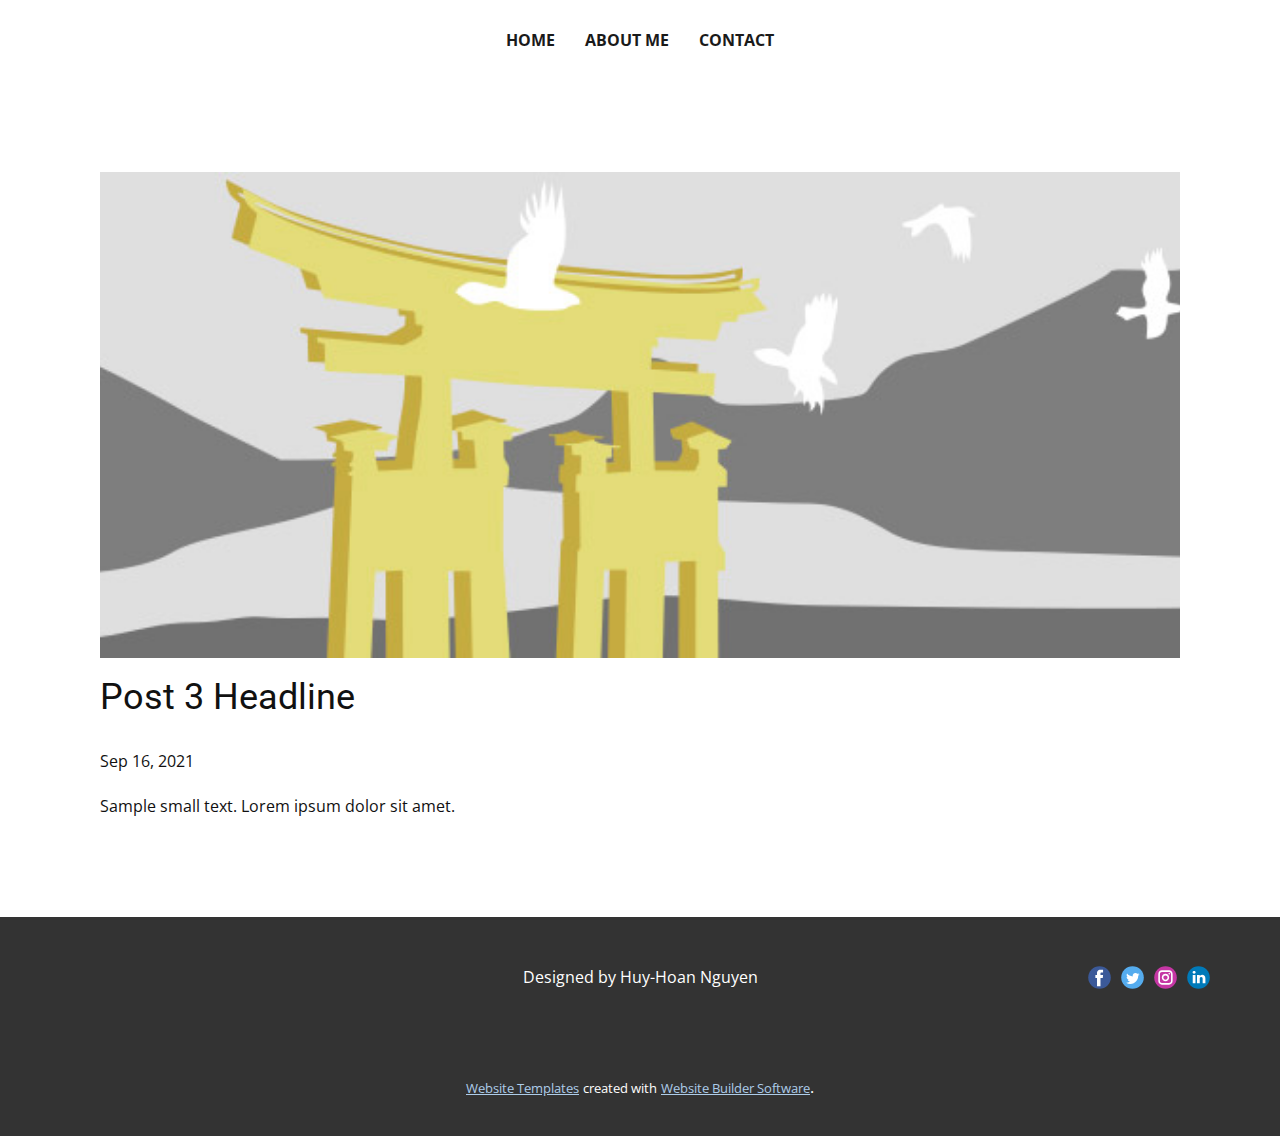
<file: Contact/blog/post-2.html>
<!doctype html>
<html style="font-size: 16px;"><head>
    <meta name="viewport" content="width=device-width, initial-scale=1.0">
    <meta charset="utf-8">
    <meta name="keywords" content="Post 1 Headline">
    <meta name="description" content="">
    <meta name="page_type" content="np-template-header-footer-from-plugin">
    <title>Post 3 Headline</title>
    <link rel="stylesheet" href="../nicepage.css" media="screen">
<link rel="stylesheet" href="../Post-Template.css" media="screen">
    <script class="u-script" type="text/javascript" src="../jquery.js" defer=""></script>
    <script class="u-script" type="text/javascript" src="../nicepage.js" defer=""></script>
    <meta name="generator" content="Nicepage 3.25.0, nicepage.com">
    <link id="u-theme-google-font" rel="stylesheet" href="https://fonts.googleapis.com/css?family=Roboto:100,100i,300,300i,400,400i,500,500i,700,700i,900,900i|Open+Sans:300,300i,400,400i,600,600i,700,700i,800,800i">
    
    
    <script type="application/ld+json">{
		"@context": "http://schema.org",
		"@type": "Organization",
		"name": "",
		"sameAs": []
}</script>
    <meta name="theme-color" content="#478ac9">
  </head>
  <body class="u-body"><header class="u-clearfix u-header u-header" id="sec-c96b"><div class="u-clearfix u-sheet u-valign-middle u-sheet-1">
        <nav class="u-menu u-menu-dropdown u-offcanvas u-menu-1">
          <div class="menu-collapse" style="font-size: 1rem; letter-spacing: 0px; font-weight: 700; text-transform: uppercase;">
            <a class="u-button-style u-custom-active-border-color u-custom-border u-custom-border-color u-custom-borders u-custom-hover-border-color u-custom-left-right-menu-spacing u-custom-padding-bottom u-custom-text-color u-custom-text-hover-color u-custom-top-bottom-menu-spacing u-nav-link u-text-active-palette-1-base u-text-hover-palette-2-base" href="#">
              <svg><use xmlns:xlink="http://www.w3.org/1999/xlink" xlink:href="#menu-hamburger"></use></svg>
              <svg version="1.1" xmlns="http://www.w3.org/2000/svg" xmlns:xlink="http://www.w3.org/1999/xlink"><defs><symbol id="menu-hamburger" viewBox="0 0 16 16" style="width: 16px; height: 16px;"><rect y="1" width="16" height="2"></rect><rect y="7" width="16" height="2"></rect><rect y="13" width="16" height="2"></rect>
</symbol>
</defs></svg>
            </a>
          </div>
          <div class="u-custom-menu u-nav-container">
            <ul class="u-nav u-spacing-30 u-unstyled u-nav-1"><li class="u-nav-item"><a class="u-border-2 u-border-active-palette-1-base u-border-hover-palette-1-base u-border-no-left u-border-no-right u-border-no-top u-button-style u-nav-link u-text-active-palette-1-base u-text-grey-90 u-text-hover-grey-90" href="../Home.html" style="padding: 10px 0px;">Home</a>
</li><li class="u-nav-item"><a class="u-border-2 u-border-active-palette-1-base u-border-hover-palette-1-base u-border-no-left u-border-no-right u-border-no-top u-button-style u-nav-link u-text-active-palette-1-base u-text-grey-90 u-text-hover-grey-90" href="../About-Me.html" style="padding: 10px 0px;">About Me</a>
</li><li class="u-nav-item"><a class="u-border-2 u-border-active-palette-1-base u-border-hover-palette-1-base u-border-no-left u-border-no-right u-border-no-top u-button-style u-nav-link u-text-active-palette-1-base u-text-grey-90 u-text-hover-grey-90" href="../Contact.html" style="padding: 10px 0px;">Contact</a>
</li></ul>
          </div>
          <div class="u-custom-menu u-nav-container-collapse">
            <div class="u-black u-container-style u-inner-container-layout u-opacity u-opacity-95 u-sidenav">
              <div class="u-sidenav-overflow">
                <div class="u-menu-close"></div>
                <ul class="u-align-center u-nav u-popupmenu-items u-unstyled u-nav-2"><li class="u-nav-item"><a class="u-button-style u-nav-link" href="../Home.html" style="padding: 10px 0px;">Home</a>
</li><li class="u-nav-item"><a class="u-button-style u-nav-link" href="../About-Me.html" style="padding: 10px 0px;">About Me</a>
</li><li class="u-nav-item"><a class="u-button-style u-nav-link" href="../Contact.html" style="padding: 10px 0px;">Contact</a>
</li></ul>
              </div>
            </div>
            <div class="u-black u-menu-overlay u-opacity u-opacity-70"></div>
          </div>
        </nav>
      </div></header>
    <section class="u-align-center u-clearfix u-section-1" id="sec-0e18">
      <div class="u-clearfix u-sheet u-valign-middle-md u-valign-middle-sm u-valign-middle-xs u-sheet-1"><!--post_details--><!--post_details_options_json--><!--{"source":""}--><!--/post_details_options_json--><!--blog_post-->
        <div class="u-container-style u-expanded-width u-post-details u-post-details-1">
          <div class="u-container-layout u-valign-middle u-container-layout-1"><!--blog_post_image-->
            <img alt="" class="u-blog-control u-expanded-width u-image u-image-default u-image-1" src="[data-uri]"><!--/blog_post_image--><!--blog_post_header-->
            <h2 class="u-blog-control u-text u-text-1">Post 3 Headline</h2><!--/blog_post_header--><!--blog_post_metadata-->
            <div class="u-blog-control u-metadata u-metadata-1"><!--blog_post_metadata_date-->
              <span class="u-meta-date u-meta-icon">Sep 16, 2021</span><!--/blog_post_metadata_date--><!--blog_post_metadata_category-->
              <!--/blog_post_metadata_category--><!--blog_post_metadata_comments-->
              <!--/blog_post_metadata_comments-->
            </div><!--/blog_post_metadata--><!--blog_post_content-->
            <div class="u-align-justify u-blog-control u-post-content u-text u-text-2 fr-view">
  Sample small text. Lorem ipsum dolor sit amet.
  </div><!--/blog_post_content-->
          </div>
        </div><!--/blog_post--><!--/post_details-->
      </div>
    </section>
    
    
    <footer class="u-align-center-md u-align-center-sm u-align-center-xs u-clearfix u-footer u-grey-80" id="sec-f759"><div class="u-clearfix u-sheet u-sheet-1">
        <div class="u-align-left u-social-icons u-spacing-10 u-social-icons-1">
          <a class="u-social-url" title="facebook" target="_blank" href=""><span class="u-icon u-social-facebook u-social-icon u-icon-1"><svg class="u-svg-link" preserveAspectRatio="xMidYMin slice" viewBox="0 0 112 112" style=""><use xmlns:xlink="http://www.w3.org/1999/xlink" xlink:href="#svg-1dd3"></use></svg><svg class="u-svg-content" viewBox="0 0 112 112" x="0" y="0" id="svg-1dd3"><circle fill="currentColor" cx="56.1" cy="56.1" r="55"></circle><path fill="#FFFFFF" d="M73.5,31.6h-9.1c-1.4,0-3.6,0.8-3.6,3.9v8.5h12.6L72,58.3H60.8v40.8H43.9V58.3h-8V43.9h8v-9.2
            c0-6.7,3.1-17,17-17h12.5v13.9H73.5z"></path></svg></span>
          </a>
          <a class="u-social-url" title="twitter" target="_blank" href=""><span class="u-icon u-social-icon u-social-twitter u-icon-2"><svg class="u-svg-link" preserveAspectRatio="xMidYMin slice" viewBox="0 0 112 112" style=""><use xmlns:xlink="http://www.w3.org/1999/xlink" xlink:href="#svg-1d57"></use></svg><svg class="u-svg-content" viewBox="0 0 112 112" x="0" y="0" id="svg-1d57"><circle fill="currentColor" class="st0" cx="56.1" cy="56.1" r="55"></circle><path fill="#FFFFFF" d="M83.8,47.3c0,0.6,0,1.2,0,1.7c0,17.7-13.5,38.2-38.2,38.2C38,87.2,31,85,25,81.2c1,0.1,2.1,0.2,3.2,0.2
            c6.3,0,12.1-2.1,16.7-5.7c-5.9-0.1-10.8-4-12.5-9.3c0.8,0.2,1.7,0.2,2.5,0.2c1.2,0,2.4-0.2,3.5-0.5c-6.1-1.2-10.8-6.7-10.8-13.1
            c0-0.1,0-0.1,0-0.2c1.8,1,3.9,1.6,6.1,1.7c-3.6-2.4-6-6.5-6-11.2c0-2.5,0.7-4.8,1.8-6.7c6.6,8.1,16.5,13.5,27.6,14
            c-0.2-1-0.3-2-0.3-3.1c0-7.4,6-13.4,13.4-13.4c3.9,0,7.3,1.6,9.8,4.2c3.1-0.6,5.9-1.7,8.5-3.3c-1,3.1-3.1,5.8-5.9,7.4
            c2.7-0.3,5.3-1,7.7-2.1C88.7,43,86.4,45.4,83.8,47.3z"></path></svg></span>
          </a>
          <a class="u-social-url" title="instagram" target="_blank" href=""><span class="u-icon u-social-icon u-social-instagram u-icon-3"><svg class="u-svg-link" preserveAspectRatio="xMidYMin slice" viewBox="0 0 112 112" style=""><use xmlns:xlink="http://www.w3.org/1999/xlink" xlink:href="#svg-9923"></use></svg><svg class="u-svg-content" viewBox="0 0 112 112" x="0" y="0" id="svg-9923"><circle fill="currentColor" cx="56.1" cy="56.1" r="55"></circle><path fill="#FFFFFF" d="M55.9,38.2c-9.9,0-17.9,8-17.9,17.9C38,66,46,74,55.9,74c9.9,0,17.9-8,17.9-17.9C73.8,46.2,65.8,38.2,55.9,38.2
            z M55.9,66.4c-5.7,0-10.3-4.6-10.3-10.3c-0.1-5.7,4.6-10.3,10.3-10.3c5.7,0,10.3,4.6,10.3,10.3C66.2,61.8,61.6,66.4,55.9,66.4z"></path><path fill="#FFFFFF" d="M74.3,33.5c-2.3,0-4.2,1.9-4.2,4.2s1.9,4.2,4.2,4.2s4.2-1.9,4.2-4.2S76.6,33.5,74.3,33.5z"></path><path fill="#FFFFFF" d="M73.1,21.3H38.6c-9.7,0-17.5,7.9-17.5,17.5v34.5c0,9.7,7.9,17.6,17.5,17.6h34.5c9.7,0,17.5-7.9,17.5-17.5V38.8
            C90.6,29.1,82.7,21.3,73.1,21.3z M83,73.3c0,5.5-4.5,9.9-9.9,9.9H38.6c-5.5,0-9.9-4.5-9.9-9.9V38.8c0-5.5,4.5-9.9,9.9-9.9h34.5
            c5.5,0,9.9,4.5,9.9,9.9V73.3z"></path></svg></span>
          </a>
          <a class="u-social-url" title="linkedin" target="_blank" href=""><span class="u-icon u-social-icon u-social-linkedin u-icon-4"><svg class="u-svg-link" preserveAspectRatio="xMidYMin slice" viewBox="0 0 112 112" style=""><use xmlns:xlink="http://www.w3.org/1999/xlink" xlink:href="#svg-5949"></use></svg><svg class="u-svg-content" viewBox="0 0 112 112" x="0" y="0" id="svg-5949"><circle fill="currentColor" cx="56.1" cy="56.1" r="55"></circle><path fill="#FFFFFF" d="M41.3,83.7H27.9V43.4h13.4V83.7z M34.6,37.9L34.6,37.9c-4.6,0-7.5-3.1-7.5-7c0-4,3-7,7.6-7s7.4,3,7.5,7
            C42.2,34.8,39.2,37.9,34.6,37.9z M89.6,83.7H76.2V62.2c0-5.4-1.9-9.1-6.8-9.1c-3.7,0-5.9,2.5-6.9,4.9c-0.4,0.9-0.4,2.1-0.4,3.3v22.5
            H48.7c0,0,0.2-36.5,0-40.3h13.4v5.7c1.8-2.7,5-6.7,12.1-6.7c8.8,0,15.4,5.8,15.4,18.1V83.7z"></path></svg></span>
          </a>
        </div>
        <p class="u-align-center-lg u-align-center-md u-align-center-xl u-text u-text-1">Designed by Huy-Hoan Nguyen</p>
      </div></footer>
    <section class="u-backlink u-clearfix u-grey-80">
      <a class="u-link" href="https://nicepage.com/website-templates" target="_blank">
        <span>Website Templates</span>
      </a>
      <p class="u-text">
        <span>created with</span>
      </p>
      <a class="u-link" href="https://nicepage.com/" target="_blank">
        <span>Website Builder Software</span>
      </a>. 
    </section>
  
</body></html>
</file>
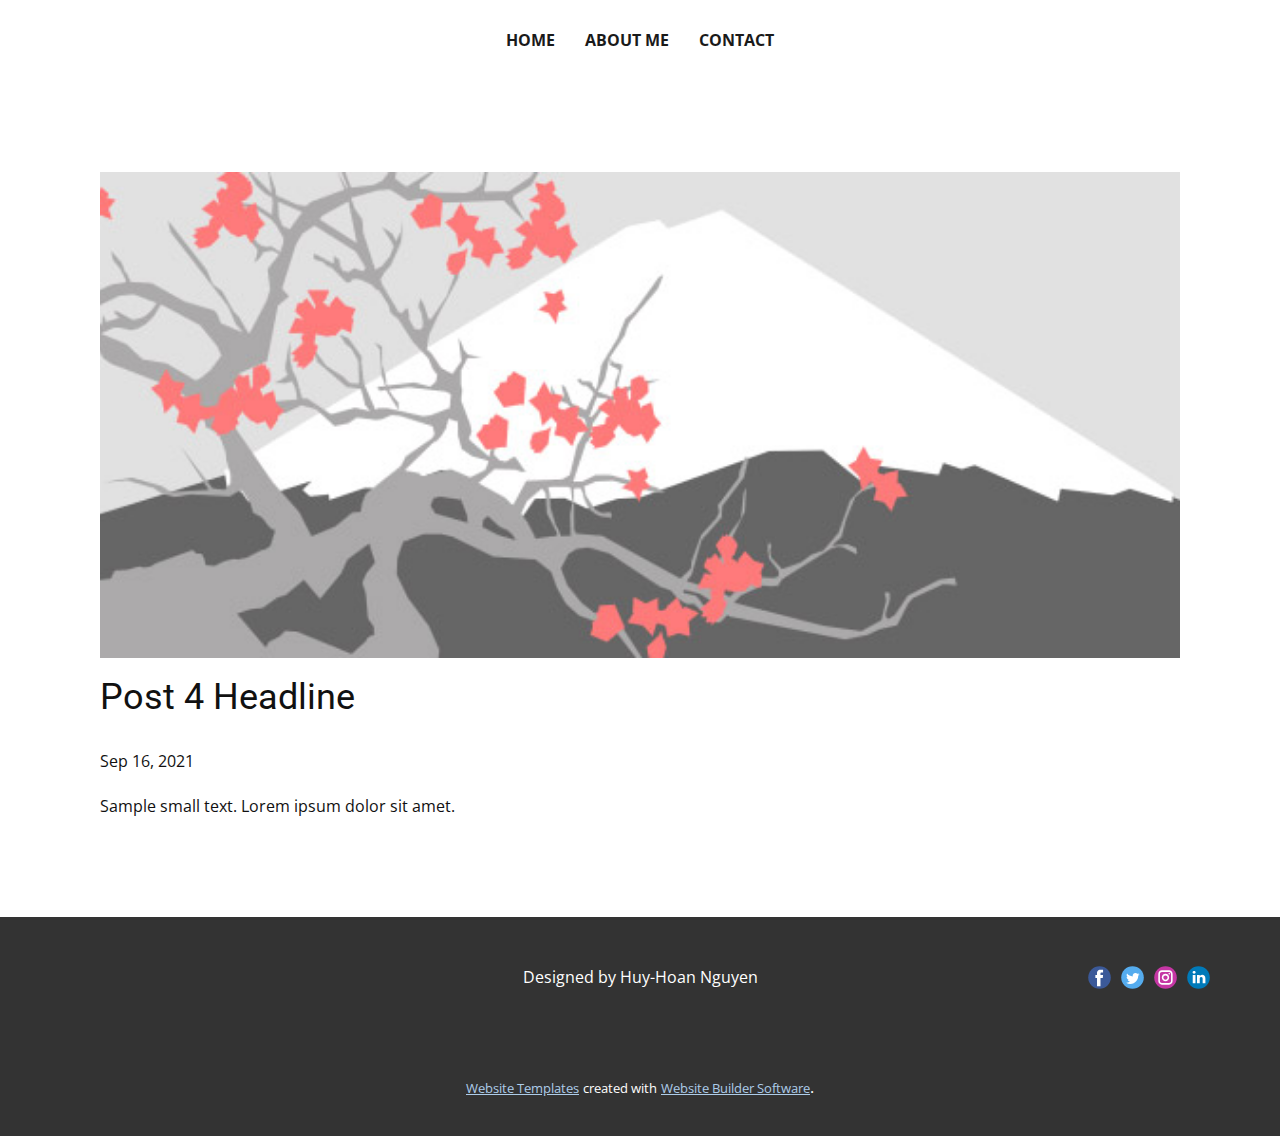
<file: Contact/blog/post-3.html>
<!doctype html>
<html style="font-size: 16px;"><head>
    <meta name="viewport" content="width=device-width, initial-scale=1.0">
    <meta charset="utf-8">
    <meta name="keywords" content="Post 1 Headline">
    <meta name="description" content="">
    <meta name="page_type" content="np-template-header-footer-from-plugin">
    <title>Post 4 Headline</title>
    <link rel="stylesheet" href="../nicepage.css" media="screen">
<link rel="stylesheet" href="../Post-Template.css" media="screen">
    <script class="u-script" type="text/javascript" src="../jquery.js" defer=""></script>
    <script class="u-script" type="text/javascript" src="../nicepage.js" defer=""></script>
    <meta name="generator" content="Nicepage 3.25.0, nicepage.com">
    <link id="u-theme-google-font" rel="stylesheet" href="https://fonts.googleapis.com/css?family=Roboto:100,100i,300,300i,400,400i,500,500i,700,700i,900,900i|Open+Sans:300,300i,400,400i,600,600i,700,700i,800,800i">
    
    
    <script type="application/ld+json">{
		"@context": "http://schema.org",
		"@type": "Organization",
		"name": "",
		"sameAs": []
}</script>
    <meta name="theme-color" content="#478ac9">
  </head>
  <body class="u-body"><header class="u-clearfix u-header u-header" id="sec-c96b"><div class="u-clearfix u-sheet u-valign-middle u-sheet-1">
        <nav class="u-menu u-menu-dropdown u-offcanvas u-menu-1">
          <div class="menu-collapse" style="font-size: 1rem; letter-spacing: 0px; font-weight: 700; text-transform: uppercase;">
            <a class="u-button-style u-custom-active-border-color u-custom-border u-custom-border-color u-custom-borders u-custom-hover-border-color u-custom-left-right-menu-spacing u-custom-padding-bottom u-custom-text-color u-custom-text-hover-color u-custom-top-bottom-menu-spacing u-nav-link u-text-active-palette-1-base u-text-hover-palette-2-base" href="#">
              <svg><use xmlns:xlink="http://www.w3.org/1999/xlink" xlink:href="#menu-hamburger"></use></svg>
              <svg version="1.1" xmlns="http://www.w3.org/2000/svg" xmlns:xlink="http://www.w3.org/1999/xlink"><defs><symbol id="menu-hamburger" viewBox="0 0 16 16" style="width: 16px; height: 16px;"><rect y="1" width="16" height="2"></rect><rect y="7" width="16" height="2"></rect><rect y="13" width="16" height="2"></rect>
</symbol>
</defs></svg>
            </a>
          </div>
          <div class="u-custom-menu u-nav-container">
            <ul class="u-nav u-spacing-30 u-unstyled u-nav-1"><li class="u-nav-item"><a class="u-border-2 u-border-active-palette-1-base u-border-hover-palette-1-base u-border-no-left u-border-no-right u-border-no-top u-button-style u-nav-link u-text-active-palette-1-base u-text-grey-90 u-text-hover-grey-90" href="../Home.html" style="padding: 10px 0px;">Home</a>
</li><li class="u-nav-item"><a class="u-border-2 u-border-active-palette-1-base u-border-hover-palette-1-base u-border-no-left u-border-no-right u-border-no-top u-button-style u-nav-link u-text-active-palette-1-base u-text-grey-90 u-text-hover-grey-90" href="../About-Me.html" style="padding: 10px 0px;">About Me</a>
</li><li class="u-nav-item"><a class="u-border-2 u-border-active-palette-1-base u-border-hover-palette-1-base u-border-no-left u-border-no-right u-border-no-top u-button-style u-nav-link u-text-active-palette-1-base u-text-grey-90 u-text-hover-grey-90" href="../Contact.html" style="padding: 10px 0px;">Contact</a>
</li></ul>
          </div>
          <div class="u-custom-menu u-nav-container-collapse">
            <div class="u-black u-container-style u-inner-container-layout u-opacity u-opacity-95 u-sidenav">
              <div class="u-sidenav-overflow">
                <div class="u-menu-close"></div>
                <ul class="u-align-center u-nav u-popupmenu-items u-unstyled u-nav-2"><li class="u-nav-item"><a class="u-button-style u-nav-link" href="../Home.html" style="padding: 10px 0px;">Home</a>
</li><li class="u-nav-item"><a class="u-button-style u-nav-link" href="../About-Me.html" style="padding: 10px 0px;">About Me</a>
</li><li class="u-nav-item"><a class="u-button-style u-nav-link" href="../Contact.html" style="padding: 10px 0px;">Contact</a>
</li></ul>
              </div>
            </div>
            <div class="u-black u-menu-overlay u-opacity u-opacity-70"></div>
          </div>
        </nav>
      </div></header>
    <section class="u-align-center u-clearfix u-section-1" id="sec-0e18">
      <div class="u-clearfix u-sheet u-valign-middle-md u-valign-middle-sm u-valign-middle-xs u-sheet-1"><!--post_details--><!--post_details_options_json--><!--{"source":""}--><!--/post_details_options_json--><!--blog_post-->
        <div class="u-container-style u-expanded-width u-post-details u-post-details-1">
          <div class="u-container-layout u-valign-middle u-container-layout-1"><!--blog_post_image-->
            <img alt="" class="u-blog-control u-expanded-width u-image u-image-default u-image-1" src="[data-uri]"><!--/blog_post_image--><!--blog_post_header-->
            <h2 class="u-blog-control u-text u-text-1">Post 4 Headline</h2><!--/blog_post_header--><!--blog_post_metadata-->
            <div class="u-blog-control u-metadata u-metadata-1"><!--blog_post_metadata_date-->
              <span class="u-meta-date u-meta-icon">Sep 16, 2021</span><!--/blog_post_metadata_date--><!--blog_post_metadata_category-->
              <!--/blog_post_metadata_category--><!--blog_post_metadata_comments-->
              <!--/blog_post_metadata_comments-->
            </div><!--/blog_post_metadata--><!--blog_post_content-->
            <div class="u-align-justify u-blog-control u-post-content u-text u-text-2 fr-view">
  Sample small text. Lorem ipsum dolor sit amet.
  </div><!--/blog_post_content-->
          </div>
        </div><!--/blog_post--><!--/post_details-->
      </div>
    </section>
    
    
    <footer class="u-align-center-md u-align-center-sm u-align-center-xs u-clearfix u-footer u-grey-80" id="sec-f759"><div class="u-clearfix u-sheet u-sheet-1">
        <div class="u-align-left u-social-icons u-spacing-10 u-social-icons-1">
          <a class="u-social-url" title="facebook" target="_blank" href=""><span class="u-icon u-social-facebook u-social-icon u-icon-1"><svg class="u-svg-link" preserveAspectRatio="xMidYMin slice" viewBox="0 0 112 112" style=""><use xmlns:xlink="http://www.w3.org/1999/xlink" xlink:href="#svg-1dd3"></use></svg><svg class="u-svg-content" viewBox="0 0 112 112" x="0" y="0" id="svg-1dd3"><circle fill="currentColor" cx="56.1" cy="56.1" r="55"></circle><path fill="#FFFFFF" d="M73.5,31.6h-9.1c-1.4,0-3.6,0.8-3.6,3.9v8.5h12.6L72,58.3H60.8v40.8H43.9V58.3h-8V43.9h8v-9.2
            c0-6.7,3.1-17,17-17h12.5v13.9H73.5z"></path></svg></span>
          </a>
          <a class="u-social-url" title="twitter" target="_blank" href=""><span class="u-icon u-social-icon u-social-twitter u-icon-2"><svg class="u-svg-link" preserveAspectRatio="xMidYMin slice" viewBox="0 0 112 112" style=""><use xmlns:xlink="http://www.w3.org/1999/xlink" xlink:href="#svg-1d57"></use></svg><svg class="u-svg-content" viewBox="0 0 112 112" x="0" y="0" id="svg-1d57"><circle fill="currentColor" class="st0" cx="56.1" cy="56.1" r="55"></circle><path fill="#FFFFFF" d="M83.8,47.3c0,0.6,0,1.2,0,1.7c0,17.7-13.5,38.2-38.2,38.2C38,87.2,31,85,25,81.2c1,0.1,2.1,0.2,3.2,0.2
            c6.3,0,12.1-2.1,16.7-5.7c-5.9-0.1-10.8-4-12.5-9.3c0.8,0.2,1.7,0.2,2.5,0.2c1.2,0,2.4-0.2,3.5-0.5c-6.1-1.2-10.8-6.7-10.8-13.1
            c0-0.1,0-0.1,0-0.2c1.8,1,3.9,1.6,6.1,1.7c-3.6-2.4-6-6.5-6-11.2c0-2.5,0.7-4.8,1.8-6.7c6.6,8.1,16.5,13.5,27.6,14
            c-0.2-1-0.3-2-0.3-3.1c0-7.4,6-13.4,13.4-13.4c3.9,0,7.3,1.6,9.8,4.2c3.1-0.6,5.9-1.7,8.5-3.3c-1,3.1-3.1,5.8-5.9,7.4
            c2.7-0.3,5.3-1,7.7-2.1C88.7,43,86.4,45.4,83.8,47.3z"></path></svg></span>
          </a>
          <a class="u-social-url" title="instagram" target="_blank" href=""><span class="u-icon u-social-icon u-social-instagram u-icon-3"><svg class="u-svg-link" preserveAspectRatio="xMidYMin slice" viewBox="0 0 112 112" style=""><use xmlns:xlink="http://www.w3.org/1999/xlink" xlink:href="#svg-9923"></use></svg><svg class="u-svg-content" viewBox="0 0 112 112" x="0" y="0" id="svg-9923"><circle fill="currentColor" cx="56.1" cy="56.1" r="55"></circle><path fill="#FFFFFF" d="M55.9,38.2c-9.9,0-17.9,8-17.9,17.9C38,66,46,74,55.9,74c9.9,0,17.9-8,17.9-17.9C73.8,46.2,65.8,38.2,55.9,38.2
            z M55.9,66.4c-5.7,0-10.3-4.6-10.3-10.3c-0.1-5.7,4.6-10.3,10.3-10.3c5.7,0,10.3,4.6,10.3,10.3C66.2,61.8,61.6,66.4,55.9,66.4z"></path><path fill="#FFFFFF" d="M74.3,33.5c-2.3,0-4.2,1.9-4.2,4.2s1.9,4.2,4.2,4.2s4.2-1.9,4.2-4.2S76.6,33.5,74.3,33.5z"></path><path fill="#FFFFFF" d="M73.1,21.3H38.6c-9.7,0-17.5,7.9-17.5,17.5v34.5c0,9.7,7.9,17.6,17.5,17.6h34.5c9.7,0,17.5-7.9,17.5-17.5V38.8
            C90.6,29.1,82.7,21.3,73.1,21.3z M83,73.3c0,5.5-4.5,9.9-9.9,9.9H38.6c-5.5,0-9.9-4.5-9.9-9.9V38.8c0-5.5,4.5-9.9,9.9-9.9h34.5
            c5.5,0,9.9,4.5,9.9,9.9V73.3z"></path></svg></span>
          </a>
          <a class="u-social-url" title="linkedin" target="_blank" href=""><span class="u-icon u-social-icon u-social-linkedin u-icon-4"><svg class="u-svg-link" preserveAspectRatio="xMidYMin slice" viewBox="0 0 112 112" style=""><use xmlns:xlink="http://www.w3.org/1999/xlink" xlink:href="#svg-5949"></use></svg><svg class="u-svg-content" viewBox="0 0 112 112" x="0" y="0" id="svg-5949"><circle fill="currentColor" cx="56.1" cy="56.1" r="55"></circle><path fill="#FFFFFF" d="M41.3,83.7H27.9V43.4h13.4V83.7z M34.6,37.9L34.6,37.9c-4.6,0-7.5-3.1-7.5-7c0-4,3-7,7.6-7s7.4,3,7.5,7
            C42.2,34.8,39.2,37.9,34.6,37.9z M89.6,83.7H76.2V62.2c0-5.4-1.9-9.1-6.8-9.1c-3.7,0-5.9,2.5-6.9,4.9c-0.4,0.9-0.4,2.1-0.4,3.3v22.5
            H48.7c0,0,0.2-36.5,0-40.3h13.4v5.7c1.8-2.7,5-6.7,12.1-6.7c8.8,0,15.4,5.8,15.4,18.1V83.7z"></path></svg></span>
          </a>
        </div>
        <p class="u-align-center-lg u-align-center-md u-align-center-xl u-text u-text-1">Designed by Huy-Hoan Nguyen</p>
      </div></footer>
    <section class="u-backlink u-clearfix u-grey-80">
      <a class="u-link" href="https://nicepage.com/website-templates" target="_blank">
        <span>Website Templates</span>
      </a>
      <p class="u-text">
        <span>created with</span>
      </p>
      <a class="u-link" href="https://nicepage.com/" target="_blank">
        <span>Website Builder Software</span>
      </a>. 
    </section>
  
</body></html>
</file>
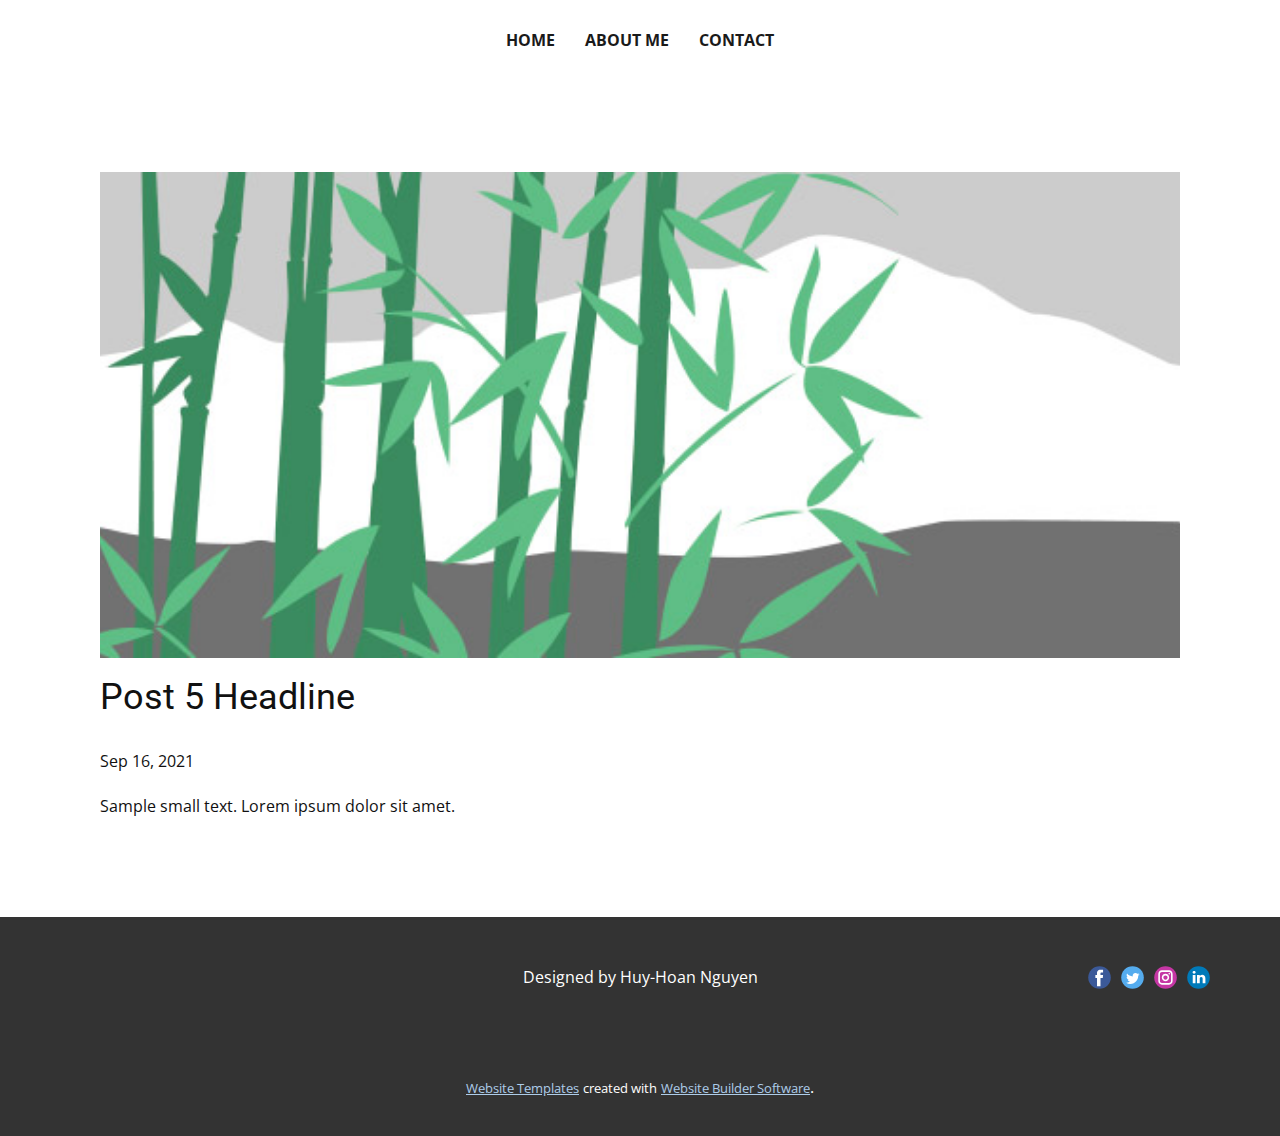
<file: Contact/blog/post-4.html>
<!doctype html>
<html style="font-size: 16px;"><head>
    <meta name="viewport" content="width=device-width, initial-scale=1.0">
    <meta charset="utf-8">
    <meta name="keywords" content="Post 1 Headline">
    <meta name="description" content="">
    <meta name="page_type" content="np-template-header-footer-from-plugin">
    <title>Post 5 Headline</title>
    <link rel="stylesheet" href="../nicepage.css" media="screen">
<link rel="stylesheet" href="../Post-Template.css" media="screen">
    <script class="u-script" type="text/javascript" src="../jquery.js" defer=""></script>
    <script class="u-script" type="text/javascript" src="../nicepage.js" defer=""></script>
    <meta name="generator" content="Nicepage 3.25.0, nicepage.com">
    <link id="u-theme-google-font" rel="stylesheet" href="https://fonts.googleapis.com/css?family=Roboto:100,100i,300,300i,400,400i,500,500i,700,700i,900,900i|Open+Sans:300,300i,400,400i,600,600i,700,700i,800,800i">
    
    
    <script type="application/ld+json">{
		"@context": "http://schema.org",
		"@type": "Organization",
		"name": "",
		"sameAs": []
}</script>
    <meta name="theme-color" content="#478ac9">
  </head>
  <body class="u-body"><header class="u-clearfix u-header u-header" id="sec-c96b"><div class="u-clearfix u-sheet u-valign-middle u-sheet-1">
        <nav class="u-menu u-menu-dropdown u-offcanvas u-menu-1">
          <div class="menu-collapse" style="font-size: 1rem; letter-spacing: 0px; font-weight: 700; text-transform: uppercase;">
            <a class="u-button-style u-custom-active-border-color u-custom-border u-custom-border-color u-custom-borders u-custom-hover-border-color u-custom-left-right-menu-spacing u-custom-padding-bottom u-custom-text-color u-custom-text-hover-color u-custom-top-bottom-menu-spacing u-nav-link u-text-active-palette-1-base u-text-hover-palette-2-base" href="#">
              <svg><use xmlns:xlink="http://www.w3.org/1999/xlink" xlink:href="#menu-hamburger"></use></svg>
              <svg version="1.1" xmlns="http://www.w3.org/2000/svg" xmlns:xlink="http://www.w3.org/1999/xlink"><defs><symbol id="menu-hamburger" viewBox="0 0 16 16" style="width: 16px; height: 16px;"><rect y="1" width="16" height="2"></rect><rect y="7" width="16" height="2"></rect><rect y="13" width="16" height="2"></rect>
</symbol>
</defs></svg>
            </a>
          </div>
          <div class="u-custom-menu u-nav-container">
            <ul class="u-nav u-spacing-30 u-unstyled u-nav-1"><li class="u-nav-item"><a class="u-border-2 u-border-active-palette-1-base u-border-hover-palette-1-base u-border-no-left u-border-no-right u-border-no-top u-button-style u-nav-link u-text-active-palette-1-base u-text-grey-90 u-text-hover-grey-90" href="../Home.html" style="padding: 10px 0px;">Home</a>
</li><li class="u-nav-item"><a class="u-border-2 u-border-active-palette-1-base u-border-hover-palette-1-base u-border-no-left u-border-no-right u-border-no-top u-button-style u-nav-link u-text-active-palette-1-base u-text-grey-90 u-text-hover-grey-90" href="../About-Me.html" style="padding: 10px 0px;">About Me</a>
</li><li class="u-nav-item"><a class="u-border-2 u-border-active-palette-1-base u-border-hover-palette-1-base u-border-no-left u-border-no-right u-border-no-top u-button-style u-nav-link u-text-active-palette-1-base u-text-grey-90 u-text-hover-grey-90" href="../Contact.html" style="padding: 10px 0px;">Contact</a>
</li></ul>
          </div>
          <div class="u-custom-menu u-nav-container-collapse">
            <div class="u-black u-container-style u-inner-container-layout u-opacity u-opacity-95 u-sidenav">
              <div class="u-sidenav-overflow">
                <div class="u-menu-close"></div>
                <ul class="u-align-center u-nav u-popupmenu-items u-unstyled u-nav-2"><li class="u-nav-item"><a class="u-button-style u-nav-link" href="../Home.html" style="padding: 10px 0px;">Home</a>
</li><li class="u-nav-item"><a class="u-button-style u-nav-link" href="../About-Me.html" style="padding: 10px 0px;">About Me</a>
</li><li class="u-nav-item"><a class="u-button-style u-nav-link" href="../Contact.html" style="padding: 10px 0px;">Contact</a>
</li></ul>
              </div>
            </div>
            <div class="u-black u-menu-overlay u-opacity u-opacity-70"></div>
          </div>
        </nav>
      </div></header>
    <section class="u-align-center u-clearfix u-section-1" id="sec-0e18">
      <div class="u-clearfix u-sheet u-valign-middle-md u-valign-middle-sm u-valign-middle-xs u-sheet-1"><!--post_details--><!--post_details_options_json--><!--{"source":""}--><!--/post_details_options_json--><!--blog_post-->
        <div class="u-container-style u-expanded-width u-post-details u-post-details-1">
          <div class="u-container-layout u-valign-middle u-container-layout-1"><!--blog_post_image-->
            <img alt="" class="u-blog-control u-expanded-width u-image u-image-default u-image-1" src="[data-uri]"><!--/blog_post_image--><!--blog_post_header-->
            <h2 class="u-blog-control u-text u-text-1">Post 5 Headline</h2><!--/blog_post_header--><!--blog_post_metadata-->
            <div class="u-blog-control u-metadata u-metadata-1"><!--blog_post_metadata_date-->
              <span class="u-meta-date u-meta-icon">Sep 16, 2021</span><!--/blog_post_metadata_date--><!--blog_post_metadata_category-->
              <!--/blog_post_metadata_category--><!--blog_post_metadata_comments-->
              <!--/blog_post_metadata_comments-->
            </div><!--/blog_post_metadata--><!--blog_post_content-->
            <div class="u-align-justify u-blog-control u-post-content u-text u-text-2 fr-view">
  Sample small text. Lorem ipsum dolor sit amet.
  </div><!--/blog_post_content-->
          </div>
        </div><!--/blog_post--><!--/post_details-->
      </div>
    </section>
    
    
    <footer class="u-align-center-md u-align-center-sm u-align-center-xs u-clearfix u-footer u-grey-80" id="sec-f759"><div class="u-clearfix u-sheet u-sheet-1">
        <div class="u-align-left u-social-icons u-spacing-10 u-social-icons-1">
          <a class="u-social-url" title="facebook" target="_blank" href=""><span class="u-icon u-social-facebook u-social-icon u-icon-1"><svg class="u-svg-link" preserveAspectRatio="xMidYMin slice" viewBox="0 0 112 112" style=""><use xmlns:xlink="http://www.w3.org/1999/xlink" xlink:href="#svg-1dd3"></use></svg><svg class="u-svg-content" viewBox="0 0 112 112" x="0" y="0" id="svg-1dd3"><circle fill="currentColor" cx="56.1" cy="56.1" r="55"></circle><path fill="#FFFFFF" d="M73.5,31.6h-9.1c-1.4,0-3.6,0.8-3.6,3.9v8.5h12.6L72,58.3H60.8v40.8H43.9V58.3h-8V43.9h8v-9.2
            c0-6.7,3.1-17,17-17h12.5v13.9H73.5z"></path></svg></span>
          </a>
          <a class="u-social-url" title="twitter" target="_blank" href=""><span class="u-icon u-social-icon u-social-twitter u-icon-2"><svg class="u-svg-link" preserveAspectRatio="xMidYMin slice" viewBox="0 0 112 112" style=""><use xmlns:xlink="http://www.w3.org/1999/xlink" xlink:href="#svg-1d57"></use></svg><svg class="u-svg-content" viewBox="0 0 112 112" x="0" y="0" id="svg-1d57"><circle fill="currentColor" class="st0" cx="56.1" cy="56.1" r="55"></circle><path fill="#FFFFFF" d="M83.8,47.3c0,0.6,0,1.2,0,1.7c0,17.7-13.5,38.2-38.2,38.2C38,87.2,31,85,25,81.2c1,0.1,2.1,0.2,3.2,0.2
            c6.3,0,12.1-2.1,16.7-5.7c-5.9-0.1-10.8-4-12.5-9.3c0.8,0.2,1.7,0.2,2.5,0.2c1.2,0,2.4-0.2,3.5-0.5c-6.1-1.2-10.8-6.7-10.8-13.1
            c0-0.1,0-0.1,0-0.2c1.8,1,3.9,1.6,6.1,1.7c-3.6-2.4-6-6.5-6-11.2c0-2.5,0.7-4.8,1.8-6.7c6.6,8.1,16.5,13.5,27.6,14
            c-0.2-1-0.3-2-0.3-3.1c0-7.4,6-13.4,13.4-13.4c3.9,0,7.3,1.6,9.8,4.2c3.1-0.6,5.9-1.7,8.5-3.3c-1,3.1-3.1,5.8-5.9,7.4
            c2.7-0.3,5.3-1,7.7-2.1C88.7,43,86.4,45.4,83.8,47.3z"></path></svg></span>
          </a>
          <a class="u-social-url" title="instagram" target="_blank" href=""><span class="u-icon u-social-icon u-social-instagram u-icon-3"><svg class="u-svg-link" preserveAspectRatio="xMidYMin slice" viewBox="0 0 112 112" style=""><use xmlns:xlink="http://www.w3.org/1999/xlink" xlink:href="#svg-9923"></use></svg><svg class="u-svg-content" viewBox="0 0 112 112" x="0" y="0" id="svg-9923"><circle fill="currentColor" cx="56.1" cy="56.1" r="55"></circle><path fill="#FFFFFF" d="M55.9,38.2c-9.9,0-17.9,8-17.9,17.9C38,66,46,74,55.9,74c9.9,0,17.9-8,17.9-17.9C73.8,46.2,65.8,38.2,55.9,38.2
            z M55.9,66.4c-5.7,0-10.3-4.6-10.3-10.3c-0.1-5.7,4.6-10.3,10.3-10.3c5.7,0,10.3,4.6,10.3,10.3C66.2,61.8,61.6,66.4,55.9,66.4z"></path><path fill="#FFFFFF" d="M74.3,33.5c-2.3,0-4.2,1.9-4.2,4.2s1.9,4.2,4.2,4.2s4.2-1.9,4.2-4.2S76.6,33.5,74.3,33.5z"></path><path fill="#FFFFFF" d="M73.1,21.3H38.6c-9.7,0-17.5,7.9-17.5,17.5v34.5c0,9.7,7.9,17.6,17.5,17.6h34.5c9.7,0,17.5-7.9,17.5-17.5V38.8
            C90.6,29.1,82.7,21.3,73.1,21.3z M83,73.3c0,5.5-4.5,9.9-9.9,9.9H38.6c-5.5,0-9.9-4.5-9.9-9.9V38.8c0-5.5,4.5-9.9,9.9-9.9h34.5
            c5.5,0,9.9,4.5,9.9,9.9V73.3z"></path></svg></span>
          </a>
          <a class="u-social-url" title="linkedin" target="_blank" href=""><span class="u-icon u-social-icon u-social-linkedin u-icon-4"><svg class="u-svg-link" preserveAspectRatio="xMidYMin slice" viewBox="0 0 112 112" style=""><use xmlns:xlink="http://www.w3.org/1999/xlink" xlink:href="#svg-5949"></use></svg><svg class="u-svg-content" viewBox="0 0 112 112" x="0" y="0" id="svg-5949"><circle fill="currentColor" cx="56.1" cy="56.1" r="55"></circle><path fill="#FFFFFF" d="M41.3,83.7H27.9V43.4h13.4V83.7z M34.6,37.9L34.6,37.9c-4.6,0-7.5-3.1-7.5-7c0-4,3-7,7.6-7s7.4,3,7.5,7
            C42.2,34.8,39.2,37.9,34.6,37.9z M89.6,83.7H76.2V62.2c0-5.4-1.9-9.1-6.8-9.1c-3.7,0-5.9,2.5-6.9,4.9c-0.4,0.9-0.4,2.1-0.4,3.3v22.5
            H48.7c0,0,0.2-36.5,0-40.3h13.4v5.7c1.8-2.7,5-6.7,12.1-6.7c8.8,0,15.4,5.8,15.4,18.1V83.7z"></path></svg></span>
          </a>
        </div>
        <p class="u-align-center-lg u-align-center-md u-align-center-xl u-text u-text-1">Designed by Huy-Hoan Nguyen</p>
      </div></footer>
    <section class="u-backlink u-clearfix u-grey-80">
      <a class="u-link" href="https://nicepage.com/website-templates" target="_blank">
        <span>Website Templates</span>
      </a>
      <p class="u-text">
        <span>created with</span>
      </p>
      <a class="u-link" href="https://nicepage.com/" target="_blank">
        <span>Website Builder Software</span>
      </a>. 
    </section>
  
</body></html>
</file>
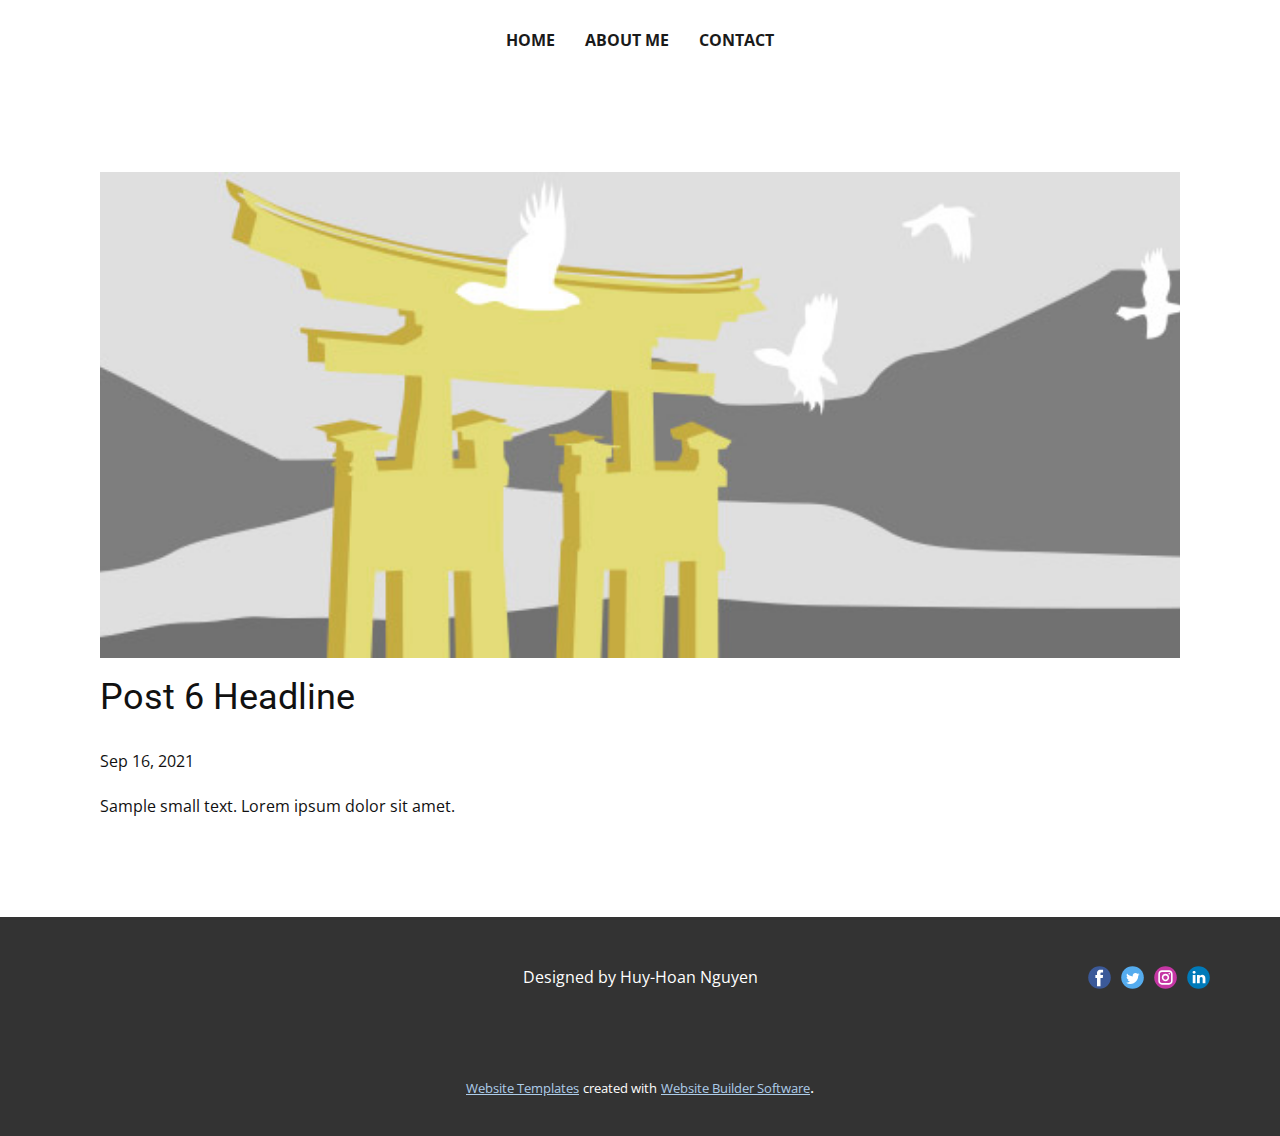
<file: Contact/blog/post-5.html>
<!doctype html>
<html style="font-size: 16px;"><head>
    <meta name="viewport" content="width=device-width, initial-scale=1.0">
    <meta charset="utf-8">
    <meta name="keywords" content="Post 1 Headline">
    <meta name="description" content="">
    <meta name="page_type" content="np-template-header-footer-from-plugin">
    <title>Post 6 Headline</title>
    <link rel="stylesheet" href="../nicepage.css" media="screen">
<link rel="stylesheet" href="../Post-Template.css" media="screen">
    <script class="u-script" type="text/javascript" src="../jquery.js" defer=""></script>
    <script class="u-script" type="text/javascript" src="../nicepage.js" defer=""></script>
    <meta name="generator" content="Nicepage 3.25.0, nicepage.com">
    <link id="u-theme-google-font" rel="stylesheet" href="https://fonts.googleapis.com/css?family=Roboto:100,100i,300,300i,400,400i,500,500i,700,700i,900,900i|Open+Sans:300,300i,400,400i,600,600i,700,700i,800,800i">
    
    
    <script type="application/ld+json">{
		"@context": "http://schema.org",
		"@type": "Organization",
		"name": "",
		"sameAs": []
}</script>
    <meta name="theme-color" content="#478ac9">
  </head>
  <body class="u-body"><header class="u-clearfix u-header u-header" id="sec-c96b"><div class="u-clearfix u-sheet u-valign-middle u-sheet-1">
        <nav class="u-menu u-menu-dropdown u-offcanvas u-menu-1">
          <div class="menu-collapse" style="font-size: 1rem; letter-spacing: 0px; font-weight: 700; text-transform: uppercase;">
            <a class="u-button-style u-custom-active-border-color u-custom-border u-custom-border-color u-custom-borders u-custom-hover-border-color u-custom-left-right-menu-spacing u-custom-padding-bottom u-custom-text-color u-custom-text-hover-color u-custom-top-bottom-menu-spacing u-nav-link u-text-active-palette-1-base u-text-hover-palette-2-base" href="#">
              <svg><use xmlns:xlink="http://www.w3.org/1999/xlink" xlink:href="#menu-hamburger"></use></svg>
              <svg version="1.1" xmlns="http://www.w3.org/2000/svg" xmlns:xlink="http://www.w3.org/1999/xlink"><defs><symbol id="menu-hamburger" viewBox="0 0 16 16" style="width: 16px; height: 16px;"><rect y="1" width="16" height="2"></rect><rect y="7" width="16" height="2"></rect><rect y="13" width="16" height="2"></rect>
</symbol>
</defs></svg>
            </a>
          </div>
          <div class="u-custom-menu u-nav-container">
            <ul class="u-nav u-spacing-30 u-unstyled u-nav-1"><li class="u-nav-item"><a class="u-border-2 u-border-active-palette-1-base u-border-hover-palette-1-base u-border-no-left u-border-no-right u-border-no-top u-button-style u-nav-link u-text-active-palette-1-base u-text-grey-90 u-text-hover-grey-90" href="../Home.html" style="padding: 10px 0px;">Home</a>
</li><li class="u-nav-item"><a class="u-border-2 u-border-active-palette-1-base u-border-hover-palette-1-base u-border-no-left u-border-no-right u-border-no-top u-button-style u-nav-link u-text-active-palette-1-base u-text-grey-90 u-text-hover-grey-90" href="../About-Me.html" style="padding: 10px 0px;">About Me</a>
</li><li class="u-nav-item"><a class="u-border-2 u-border-active-palette-1-base u-border-hover-palette-1-base u-border-no-left u-border-no-right u-border-no-top u-button-style u-nav-link u-text-active-palette-1-base u-text-grey-90 u-text-hover-grey-90" href="../Contact.html" style="padding: 10px 0px;">Contact</a>
</li></ul>
          </div>
          <div class="u-custom-menu u-nav-container-collapse">
            <div class="u-black u-container-style u-inner-container-layout u-opacity u-opacity-95 u-sidenav">
              <div class="u-sidenav-overflow">
                <div class="u-menu-close"></div>
                <ul class="u-align-center u-nav u-popupmenu-items u-unstyled u-nav-2"><li class="u-nav-item"><a class="u-button-style u-nav-link" href="../Home.html" style="padding: 10px 0px;">Home</a>
</li><li class="u-nav-item"><a class="u-button-style u-nav-link" href="../About-Me.html" style="padding: 10px 0px;">About Me</a>
</li><li class="u-nav-item"><a class="u-button-style u-nav-link" href="../Contact.html" style="padding: 10px 0px;">Contact</a>
</li></ul>
              </div>
            </div>
            <div class="u-black u-menu-overlay u-opacity u-opacity-70"></div>
          </div>
        </nav>
      </div></header>
    <section class="u-align-center u-clearfix u-section-1" id="sec-0e18">
      <div class="u-clearfix u-sheet u-valign-middle-md u-valign-middle-sm u-valign-middle-xs u-sheet-1"><!--post_details--><!--post_details_options_json--><!--{"source":""}--><!--/post_details_options_json--><!--blog_post-->
        <div class="u-container-style u-expanded-width u-post-details u-post-details-1">
          <div class="u-container-layout u-valign-middle u-container-layout-1"><!--blog_post_image-->
            <img alt="" class="u-blog-control u-expanded-width u-image u-image-default u-image-1" src="[data-uri]"><!--/blog_post_image--><!--blog_post_header-->
            <h2 class="u-blog-control u-text u-text-1">Post 6 Headline</h2><!--/blog_post_header--><!--blog_post_metadata-->
            <div class="u-blog-control u-metadata u-metadata-1"><!--blog_post_metadata_date-->
              <span class="u-meta-date u-meta-icon">Sep 16, 2021</span><!--/blog_post_metadata_date--><!--blog_post_metadata_category-->
              <!--/blog_post_metadata_category--><!--blog_post_metadata_comments-->
              <!--/blog_post_metadata_comments-->
            </div><!--/blog_post_metadata--><!--blog_post_content-->
            <div class="u-align-justify u-blog-control u-post-content u-text u-text-2 fr-view">
  Sample small text. Lorem ipsum dolor sit amet.
  </div><!--/blog_post_content-->
          </div>
        </div><!--/blog_post--><!--/post_details-->
      </div>
    </section>
    
    
    <footer class="u-align-center-md u-align-center-sm u-align-center-xs u-clearfix u-footer u-grey-80" id="sec-f759"><div class="u-clearfix u-sheet u-sheet-1">
        <div class="u-align-left u-social-icons u-spacing-10 u-social-icons-1">
          <a class="u-social-url" title="facebook" target="_blank" href=""><span class="u-icon u-social-facebook u-social-icon u-icon-1"><svg class="u-svg-link" preserveAspectRatio="xMidYMin slice" viewBox="0 0 112 112" style=""><use xmlns:xlink="http://www.w3.org/1999/xlink" xlink:href="#svg-1dd3"></use></svg><svg class="u-svg-content" viewBox="0 0 112 112" x="0" y="0" id="svg-1dd3"><circle fill="currentColor" cx="56.1" cy="56.1" r="55"></circle><path fill="#FFFFFF" d="M73.5,31.6h-9.1c-1.4,0-3.6,0.8-3.6,3.9v8.5h12.6L72,58.3H60.8v40.8H43.9V58.3h-8V43.9h8v-9.2
            c0-6.7,3.1-17,17-17h12.5v13.9H73.5z"></path></svg></span>
          </a>
          <a class="u-social-url" title="twitter" target="_blank" href=""><span class="u-icon u-social-icon u-social-twitter u-icon-2"><svg class="u-svg-link" preserveAspectRatio="xMidYMin slice" viewBox="0 0 112 112" style=""><use xmlns:xlink="http://www.w3.org/1999/xlink" xlink:href="#svg-1d57"></use></svg><svg class="u-svg-content" viewBox="0 0 112 112" x="0" y="0" id="svg-1d57"><circle fill="currentColor" class="st0" cx="56.1" cy="56.1" r="55"></circle><path fill="#FFFFFF" d="M83.8,47.3c0,0.6,0,1.2,0,1.7c0,17.7-13.5,38.2-38.2,38.2C38,87.2,31,85,25,81.2c1,0.1,2.1,0.2,3.2,0.2
            c6.3,0,12.1-2.1,16.7-5.7c-5.9-0.1-10.8-4-12.5-9.3c0.8,0.2,1.7,0.2,2.5,0.2c1.2,0,2.4-0.2,3.5-0.5c-6.1-1.2-10.8-6.7-10.8-13.1
            c0-0.1,0-0.1,0-0.2c1.8,1,3.9,1.6,6.1,1.7c-3.6-2.4-6-6.5-6-11.2c0-2.5,0.7-4.8,1.8-6.7c6.6,8.1,16.5,13.5,27.6,14
            c-0.2-1-0.3-2-0.3-3.1c0-7.4,6-13.4,13.4-13.4c3.9,0,7.3,1.6,9.8,4.2c3.1-0.6,5.9-1.7,8.5-3.3c-1,3.1-3.1,5.8-5.9,7.4
            c2.7-0.3,5.3-1,7.7-2.1C88.7,43,86.4,45.4,83.8,47.3z"></path></svg></span>
          </a>
          <a class="u-social-url" title="instagram" target="_blank" href=""><span class="u-icon u-social-icon u-social-instagram u-icon-3"><svg class="u-svg-link" preserveAspectRatio="xMidYMin slice" viewBox="0 0 112 112" style=""><use xmlns:xlink="http://www.w3.org/1999/xlink" xlink:href="#svg-9923"></use></svg><svg class="u-svg-content" viewBox="0 0 112 112" x="0" y="0" id="svg-9923"><circle fill="currentColor" cx="56.1" cy="56.1" r="55"></circle><path fill="#FFFFFF" d="M55.9,38.2c-9.9,0-17.9,8-17.9,17.9C38,66,46,74,55.9,74c9.9,0,17.9-8,17.9-17.9C73.8,46.2,65.8,38.2,55.9,38.2
            z M55.9,66.4c-5.7,0-10.3-4.6-10.3-10.3c-0.1-5.7,4.6-10.3,10.3-10.3c5.7,0,10.3,4.6,10.3,10.3C66.2,61.8,61.6,66.4,55.9,66.4z"></path><path fill="#FFFFFF" d="M74.3,33.5c-2.3,0-4.2,1.9-4.2,4.2s1.9,4.2,4.2,4.2s4.2-1.9,4.2-4.2S76.6,33.5,74.3,33.5z"></path><path fill="#FFFFFF" d="M73.1,21.3H38.6c-9.7,0-17.5,7.9-17.5,17.5v34.5c0,9.7,7.9,17.6,17.5,17.6h34.5c9.7,0,17.5-7.9,17.5-17.5V38.8
            C90.6,29.1,82.7,21.3,73.1,21.3z M83,73.3c0,5.5-4.5,9.9-9.9,9.9H38.6c-5.5,0-9.9-4.5-9.9-9.9V38.8c0-5.5,4.5-9.9,9.9-9.9h34.5
            c5.5,0,9.9,4.5,9.9,9.9V73.3z"></path></svg></span>
          </a>
          <a class="u-social-url" title="linkedin" target="_blank" href=""><span class="u-icon u-social-icon u-social-linkedin u-icon-4"><svg class="u-svg-link" preserveAspectRatio="xMidYMin slice" viewBox="0 0 112 112" style=""><use xmlns:xlink="http://www.w3.org/1999/xlink" xlink:href="#svg-5949"></use></svg><svg class="u-svg-content" viewBox="0 0 112 112" x="0" y="0" id="svg-5949"><circle fill="currentColor" cx="56.1" cy="56.1" r="55"></circle><path fill="#FFFFFF" d="M41.3,83.7H27.9V43.4h13.4V83.7z M34.6,37.9L34.6,37.9c-4.6,0-7.5-3.1-7.5-7c0-4,3-7,7.6-7s7.4,3,7.5,7
            C42.2,34.8,39.2,37.9,34.6,37.9z M89.6,83.7H76.2V62.2c0-5.4-1.9-9.1-6.8-9.1c-3.7,0-5.9,2.5-6.9,4.9c-0.4,0.9-0.4,2.1-0.4,3.3v22.5
            H48.7c0,0,0.2-36.5,0-40.3h13.4v5.7c1.8-2.7,5-6.7,12.1-6.7c8.8,0,15.4,5.8,15.4,18.1V83.7z"></path></svg></span>
          </a>
        </div>
        <p class="u-align-center-lg u-align-center-md u-align-center-xl u-text u-text-1">Designed by Huy-Hoan Nguyen</p>
      </div></footer>
    <section class="u-backlink u-clearfix u-grey-80">
      <a class="u-link" href="https://nicepage.com/website-templates" target="_blank">
        <span>Website Templates</span>
      </a>
      <p class="u-text">
        <span>created with</span>
      </p>
      <a class="u-link" href="https://nicepage.com/" target="_blank">
        <span>Website Builder Software</span>
      </a>. 
    </section>
  
</body></html>
</file>
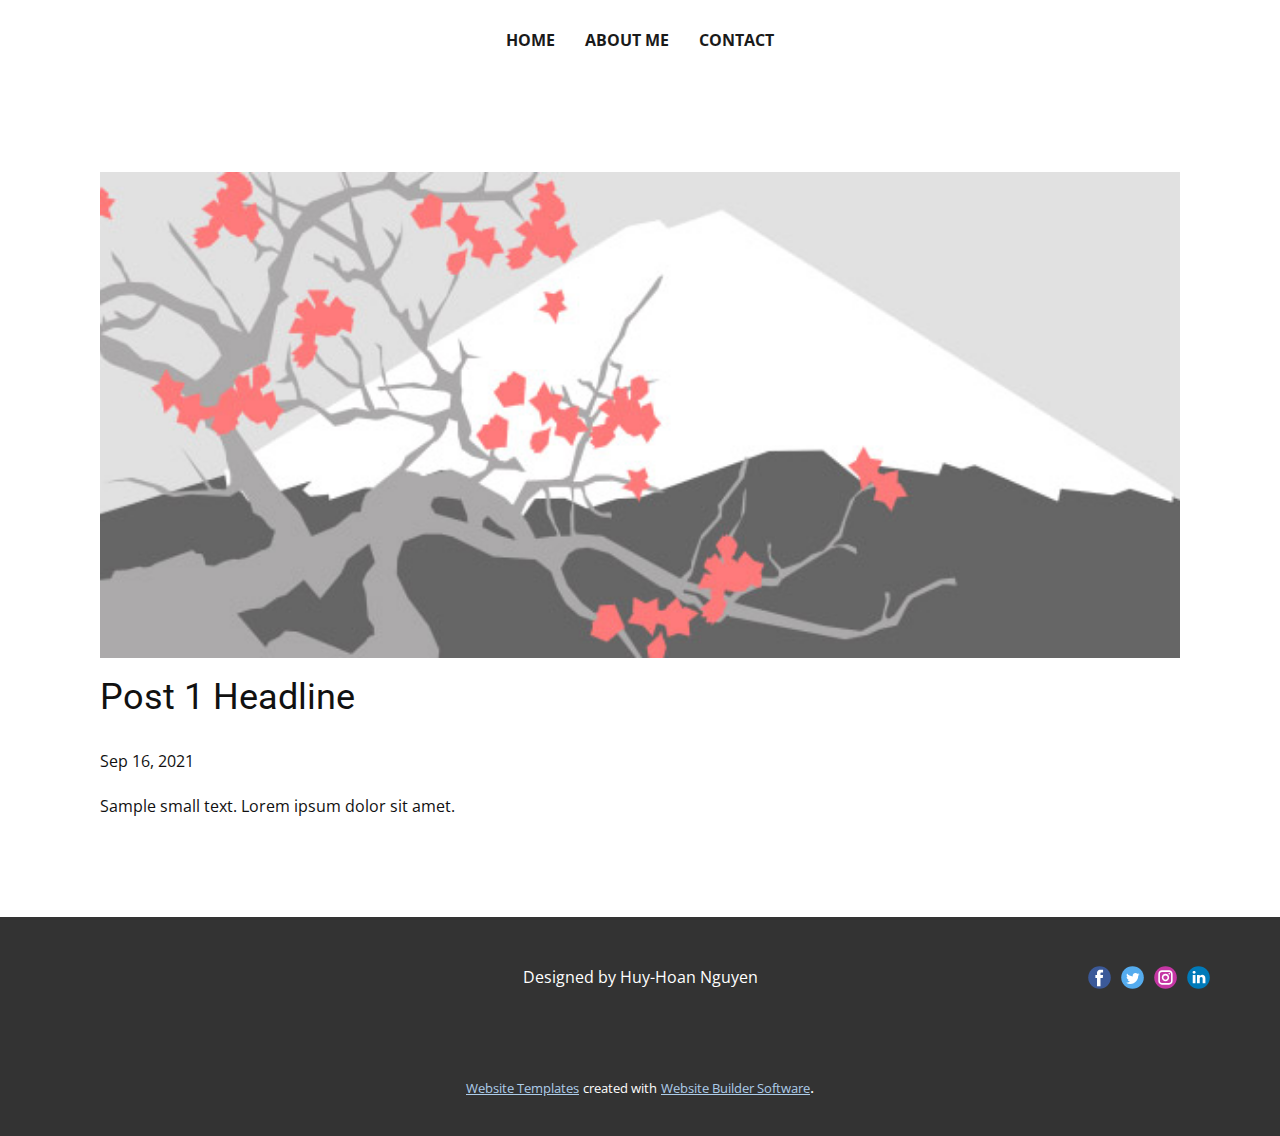
<file: Contact/blog/post.html>
<!doctype html>
<html style="font-size: 16px;"><head>
    <meta name="viewport" content="width=device-width, initial-scale=1.0">
    <meta charset="utf-8">
    <meta name="keywords" content="Post 1 Headline">
    <meta name="description" content="">
    <meta name="page_type" content="np-template-header-footer-from-plugin">
    <title>Post 1 Headline</title>
    <link rel="stylesheet" href="../nicepage.css" media="screen">
<link rel="stylesheet" href="../Post-Template.css" media="screen">
    <script class="u-script" type="text/javascript" src="../jquery.js" defer=""></script>
    <script class="u-script" type="text/javascript" src="../nicepage.js" defer=""></script>
    <meta name="generator" content="Nicepage 3.25.0, nicepage.com">
    <link id="u-theme-google-font" rel="stylesheet" href="https://fonts.googleapis.com/css?family=Roboto:100,100i,300,300i,400,400i,500,500i,700,700i,900,900i|Open+Sans:300,300i,400,400i,600,600i,700,700i,800,800i">
    
    
    <script type="application/ld+json">{
		"@context": "http://schema.org",
		"@type": "Organization",
		"name": "",
		"sameAs": []
}</script>
    <meta name="theme-color" content="#478ac9">
  </head>
  <body class="u-body"><header class="u-clearfix u-header u-header" id="sec-c96b"><div class="u-clearfix u-sheet u-valign-middle u-sheet-1">
        <nav class="u-menu u-menu-dropdown u-offcanvas u-menu-1">
          <div class="menu-collapse" style="font-size: 1rem; letter-spacing: 0px; font-weight: 700; text-transform: uppercase;">
            <a class="u-button-style u-custom-active-border-color u-custom-border u-custom-border-color u-custom-borders u-custom-hover-border-color u-custom-left-right-menu-spacing u-custom-padding-bottom u-custom-text-color u-custom-text-hover-color u-custom-top-bottom-menu-spacing u-nav-link u-text-active-palette-1-base u-text-hover-palette-2-base" href="#">
              <svg><use xmlns:xlink="http://www.w3.org/1999/xlink" xlink:href="#menu-hamburger"></use></svg>
              <svg version="1.1" xmlns="http://www.w3.org/2000/svg" xmlns:xlink="http://www.w3.org/1999/xlink"><defs><symbol id="menu-hamburger" viewBox="0 0 16 16" style="width: 16px; height: 16px;"><rect y="1" width="16" height="2"></rect><rect y="7" width="16" height="2"></rect><rect y="13" width="16" height="2"></rect>
</symbol>
</defs></svg>
            </a>
          </div>
          <div class="u-custom-menu u-nav-container">
            <ul class="u-nav u-spacing-30 u-unstyled u-nav-1"><li class="u-nav-item"><a class="u-border-2 u-border-active-palette-1-base u-border-hover-palette-1-base u-border-no-left u-border-no-right u-border-no-top u-button-style u-nav-link u-text-active-palette-1-base u-text-grey-90 u-text-hover-grey-90" href="../Home.html" style="padding: 10px 0px;">Home</a>
</li><li class="u-nav-item"><a class="u-border-2 u-border-active-palette-1-base u-border-hover-palette-1-base u-border-no-left u-border-no-right u-border-no-top u-button-style u-nav-link u-text-active-palette-1-base u-text-grey-90 u-text-hover-grey-90" href="../About-Me.html" style="padding: 10px 0px;">About Me</a>
</li><li class="u-nav-item"><a class="u-border-2 u-border-active-palette-1-base u-border-hover-palette-1-base u-border-no-left u-border-no-right u-border-no-top u-button-style u-nav-link u-text-active-palette-1-base u-text-grey-90 u-text-hover-grey-90" href="../Contact.html" style="padding: 10px 0px;">Contact</a>
</li></ul>
          </div>
          <div class="u-custom-menu u-nav-container-collapse">
            <div class="u-black u-container-style u-inner-container-layout u-opacity u-opacity-95 u-sidenav">
              <div class="u-sidenav-overflow">
                <div class="u-menu-close"></div>
                <ul class="u-align-center u-nav u-popupmenu-items u-unstyled u-nav-2"><li class="u-nav-item"><a class="u-button-style u-nav-link" href="../Home.html" style="padding: 10px 0px;">Home</a>
</li><li class="u-nav-item"><a class="u-button-style u-nav-link" href="../About-Me.html" style="padding: 10px 0px;">About Me</a>
</li><li class="u-nav-item"><a class="u-button-style u-nav-link" href="../Contact.html" style="padding: 10px 0px;">Contact</a>
</li></ul>
              </div>
            </div>
            <div class="u-black u-menu-overlay u-opacity u-opacity-70"></div>
          </div>
        </nav>
      </div></header>
    <section class="u-align-center u-clearfix u-section-1" id="sec-0e18">
      <div class="u-clearfix u-sheet u-valign-middle-md u-valign-middle-sm u-valign-middle-xs u-sheet-1"><!--post_details--><!--post_details_options_json--><!--{"source":""}--><!--/post_details_options_json--><!--blog_post-->
        <div class="u-container-style u-expanded-width u-post-details u-post-details-1">
          <div class="u-container-layout u-valign-middle u-container-layout-1"><!--blog_post_image-->
            <img alt="" class="u-blog-control u-expanded-width u-image u-image-default u-image-1" src="[data-uri]"><!--/blog_post_image--><!--blog_post_header-->
            <h2 class="u-blog-control u-text u-text-1">Post 1 Headline</h2><!--/blog_post_header--><!--blog_post_metadata-->
            <div class="u-blog-control u-metadata u-metadata-1"><!--blog_post_metadata_date-->
              <span class="u-meta-date u-meta-icon">Sep 16, 2021</span><!--/blog_post_metadata_date--><!--blog_post_metadata_category-->
              <!--/blog_post_metadata_category--><!--blog_post_metadata_comments-->
              <!--/blog_post_metadata_comments-->
            </div><!--/blog_post_metadata--><!--blog_post_content-->
            <div class="u-align-justify u-blog-control u-post-content u-text u-text-2 fr-view">
  Sample small text. Lorem ipsum dolor sit amet.
  </div><!--/blog_post_content-->
          </div>
        </div><!--/blog_post--><!--/post_details-->
      </div>
    </section>
    
    
    <footer class="u-align-center-md u-align-center-sm u-align-center-xs u-clearfix u-footer u-grey-80" id="sec-f759"><div class="u-clearfix u-sheet u-sheet-1">
        <div class="u-align-left u-social-icons u-spacing-10 u-social-icons-1">
          <a class="u-social-url" title="facebook" target="_blank" href=""><span class="u-icon u-social-facebook u-social-icon u-icon-1"><svg class="u-svg-link" preserveAspectRatio="xMidYMin slice" viewBox="0 0 112 112" style=""><use xmlns:xlink="http://www.w3.org/1999/xlink" xlink:href="#svg-1dd3"></use></svg><svg class="u-svg-content" viewBox="0 0 112 112" x="0" y="0" id="svg-1dd3"><circle fill="currentColor" cx="56.1" cy="56.1" r="55"></circle><path fill="#FFFFFF" d="M73.5,31.6h-9.1c-1.4,0-3.6,0.8-3.6,3.9v8.5h12.6L72,58.3H60.8v40.8H43.9V58.3h-8V43.9h8v-9.2
            c0-6.7,3.1-17,17-17h12.5v13.9H73.5z"></path></svg></span>
          </a>
          <a class="u-social-url" title="twitter" target="_blank" href=""><span class="u-icon u-social-icon u-social-twitter u-icon-2"><svg class="u-svg-link" preserveAspectRatio="xMidYMin slice" viewBox="0 0 112 112" style=""><use xmlns:xlink="http://www.w3.org/1999/xlink" xlink:href="#svg-1d57"></use></svg><svg class="u-svg-content" viewBox="0 0 112 112" x="0" y="0" id="svg-1d57"><circle fill="currentColor" class="st0" cx="56.1" cy="56.1" r="55"></circle><path fill="#FFFFFF" d="M83.8,47.3c0,0.6,0,1.2,0,1.7c0,17.7-13.5,38.2-38.2,38.2C38,87.2,31,85,25,81.2c1,0.1,2.1,0.2,3.2,0.2
            c6.3,0,12.1-2.1,16.7-5.7c-5.9-0.1-10.8-4-12.5-9.3c0.8,0.2,1.7,0.2,2.5,0.2c1.2,0,2.4-0.2,3.5-0.5c-6.1-1.2-10.8-6.7-10.8-13.1
            c0-0.1,0-0.1,0-0.2c1.8,1,3.9,1.6,6.1,1.7c-3.6-2.4-6-6.5-6-11.2c0-2.5,0.7-4.8,1.8-6.7c6.6,8.1,16.5,13.5,27.6,14
            c-0.2-1-0.3-2-0.3-3.1c0-7.4,6-13.4,13.4-13.4c3.9,0,7.3,1.6,9.8,4.2c3.1-0.6,5.9-1.7,8.5-3.3c-1,3.1-3.1,5.8-5.9,7.4
            c2.7-0.3,5.3-1,7.7-2.1C88.7,43,86.4,45.4,83.8,47.3z"></path></svg></span>
          </a>
          <a class="u-social-url" title="instagram" target="_blank" href=""><span class="u-icon u-social-icon u-social-instagram u-icon-3"><svg class="u-svg-link" preserveAspectRatio="xMidYMin slice" viewBox="0 0 112 112" style=""><use xmlns:xlink="http://www.w3.org/1999/xlink" xlink:href="#svg-9923"></use></svg><svg class="u-svg-content" viewBox="0 0 112 112" x="0" y="0" id="svg-9923"><circle fill="currentColor" cx="56.1" cy="56.1" r="55"></circle><path fill="#FFFFFF" d="M55.9,38.2c-9.9,0-17.9,8-17.9,17.9C38,66,46,74,55.9,74c9.9,0,17.9-8,17.9-17.9C73.8,46.2,65.8,38.2,55.9,38.2
            z M55.9,66.4c-5.7,0-10.3-4.6-10.3-10.3c-0.1-5.7,4.6-10.3,10.3-10.3c5.7,0,10.3,4.6,10.3,10.3C66.2,61.8,61.6,66.4,55.9,66.4z"></path><path fill="#FFFFFF" d="M74.3,33.5c-2.3,0-4.2,1.9-4.2,4.2s1.9,4.2,4.2,4.2s4.2-1.9,4.2-4.2S76.6,33.5,74.3,33.5z"></path><path fill="#FFFFFF" d="M73.1,21.3H38.6c-9.7,0-17.5,7.9-17.5,17.5v34.5c0,9.7,7.9,17.6,17.5,17.6h34.5c9.7,0,17.5-7.9,17.5-17.5V38.8
            C90.6,29.1,82.7,21.3,73.1,21.3z M83,73.3c0,5.5-4.5,9.9-9.9,9.9H38.6c-5.5,0-9.9-4.5-9.9-9.9V38.8c0-5.5,4.5-9.9,9.9-9.9h34.5
            c5.5,0,9.9,4.5,9.9,9.9V73.3z"></path></svg></span>
          </a>
          <a class="u-social-url" title="linkedin" target="_blank" href=""><span class="u-icon u-social-icon u-social-linkedin u-icon-4"><svg class="u-svg-link" preserveAspectRatio="xMidYMin slice" viewBox="0 0 112 112" style=""><use xmlns:xlink="http://www.w3.org/1999/xlink" xlink:href="#svg-5949"></use></svg><svg class="u-svg-content" viewBox="0 0 112 112" x="0" y="0" id="svg-5949"><circle fill="currentColor" cx="56.1" cy="56.1" r="55"></circle><path fill="#FFFFFF" d="M41.3,83.7H27.9V43.4h13.4V83.7z M34.6,37.9L34.6,37.9c-4.6,0-7.5-3.1-7.5-7c0-4,3-7,7.6-7s7.4,3,7.5,7
            C42.2,34.8,39.2,37.9,34.6,37.9z M89.6,83.7H76.2V62.2c0-5.4-1.9-9.1-6.8-9.1c-3.7,0-5.9,2.5-6.9,4.9c-0.4,0.9-0.4,2.1-0.4,3.3v22.5
            H48.7c0,0,0.2-36.5,0-40.3h13.4v5.7c1.8-2.7,5-6.7,12.1-6.7c8.8,0,15.4,5.8,15.4,18.1V83.7z"></path></svg></span>
          </a>
        </div>
        <p class="u-align-center-lg u-align-center-md u-align-center-xl u-text u-text-1">Designed by Huy-Hoan Nguyen</p>
      </div></footer>
    <section class="u-backlink u-clearfix u-grey-80">
      <a class="u-link" href="https://nicepage.com/website-templates" target="_blank">
        <span>Website Templates</span>
      </a>
      <p class="u-text">
        <span>created with</span>
      </p>
      <a class="u-link" href="https://nicepage.com/" target="_blank">
        <span>Website Builder Software</span>
      </a>. 
    </section>
  
</body></html>
</file>
